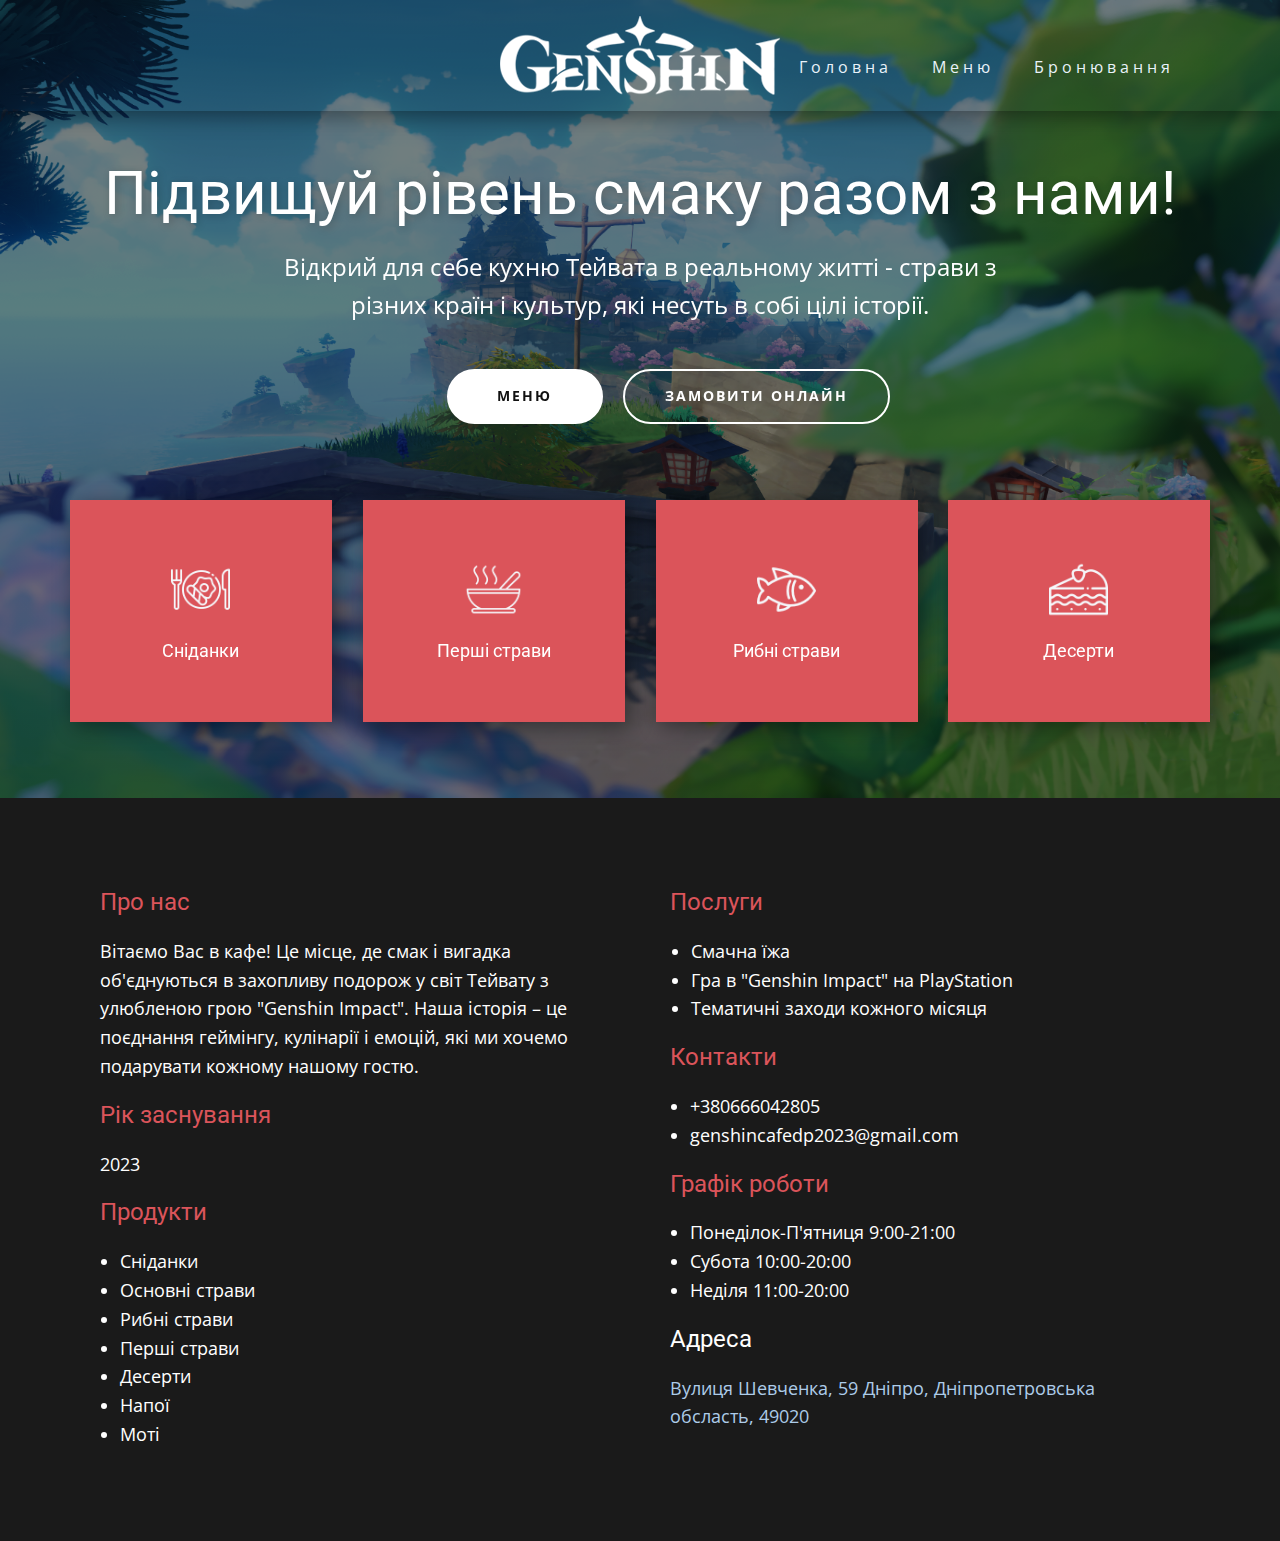
<file: index.html>
<!DOCTYPE html>
<html style="font-size: 16px;" lang="uk-UA"><head>
    <meta name="viewport" content="width=device-width, initial-scale=1.0">
    <meta charset="utf-8">
    <meta name="keywords" content="">
    <meta name="description" content="">
    <title>Головна</title>
    <link rel="stylesheet" href="cafe.css" media="screen">
<link rel="stylesheet" href="Головна.css" media="screen">
    <script class="u-script" type="text/javascript" src="jquery.js" defer=""></script>
    <script class="u-script" type="text/javascript" src="cafe.js" defer=""></script>
    <meta name="referrer" content="origin">
    <link rel="icon" href="images/favicon.png">
    <link id="u-theme-google-font" rel="stylesheet" href="https://fonts.googleapis.com/css?family=Roboto:100,100i,300,300i,400,400i,500,500i,700,700i,900,900i|Open+Sans:300,300i,400,400i,500,500i,600,600i,700,700i,800,800i">
    
    
<!-- connection loading -->
    
    
    
    <script type="application/ld+json">{
		"@context": "http://schema.org",
		"@type": "Organization",
		"name": "Site1",
		"logo": "images/gansha.png"
}</script>
    <meta name="theme-color" content="#478ac9">
    <meta property="og:title" content="Головна">
    <meta property="og:description" content="">
    <meta property="og:type" content="website">
  <script>
    function gdprConfirmed() {
        return true;
    }
    function dynamicLoadScript(src) {
        var script = document.createElement('script');
        script.src = src && typeof src === 'string' ? src : 'https://www.google.com/recaptcha/api.js?render=6LeFktMnAAAAAMtonBhUvXzAJXyOip-QPafJMK68';
        script.async = true;
        document.body.appendChild(script);
        script.onload = function() {
            let event = new CustomEvent("recaptchaLoaded");
            document.dispatchEvent(event);
        };
    }
    document.addEventListener('DOMContentLoaded', function () {
        var confirmButton = document.querySelector('.u-cookies-consent .u-button-confirm');
        if (confirmButton) {
            confirmButton.onclick = dynamicLoadScript;
        }
    });
    </script>
    <script>
        document.addEventListener("DOMContentLoaded", function(){
            if (!gdprConfirmed()) {
                return;
            }
            dynamicLoadScript();
        });
    </script>
    <script>
        document.addEventListener("recaptchaLoaded", function() {
            if (!gdprConfirmed()) {
                return;
            }
            (function (grecaptcha, sitekey, actions) {
                var recaptcha = {
                    execute: function (action, submitFormCb) {
                        try {
                            grecaptcha.execute(
                                sitekey,
                                {action: action}
                            ).then(function (token) {
                                var forms = document.getElementsByTagName('form');

                                for (var i = 0; i < forms.length; i++) {
                                    var fields = forms[i].getElementsByTagName('input');

                                    for (var j = 0; j < fields.length; j++) {
                                        var field = fields[j];

                                        if ('recaptchaResponse' === field.getAttribute('name')) {
                                            field.setAttribute('value', token);
                                            break;
                                        }
                                    }
                                }
                                submitFormCb();
                            });
                        } catch (e) {
                            var formError = document.querySelector('.u-form-send-error');

                            if (formError) {
                                formError.innerText = 'Неверный владелец сайта: ' + e.message.replace(/:[\s\S]*/, '');
                                formError.style.display = 'block';
                            }
                        }
                    },

                    executeContact: function (submitFormCb) {
                        recaptcha.execute(actions['contact'], submitFormCb);
                    }
                };

                window.recaptchaObject = recaptcha;
            })(
                grecaptcha,
                
                '6LeFktMnAAAAAMtonBhUvXzAJXyOip-QPafJMK68',
                {'contact': 'contact'}
            );
        });
    </script>
<meta data-intl-tel-input-cdn-path="intlTelInput/"></head>
  <body data-home-page="Головна.html" data-home-page-title="Головна" class="u-body u-overlap u-xl-mode" data-lang="uk" data-lang-ru="{&quot;head-title&quot;:&quot;&quot;,&quot;head-keywords&quot;:&quot;​Made fresh to order&quot;,&quot;head-description&quot;:&quot;&quot;}" data-lang-uk="{&quot;head-title&quot;:&quot;&quot;,&quot;head-keywords&quot;:&quot;​Made fresh to order&quot;,&quot;head-description&quot;:&quot;&quot;}"><header class="u-box-shadow u-clearfix u-header u-header" id="sec-cfeb" data-image-width="1920" data-image-height="1080"><div class="u-clearfix u-sheet u-sheet-1">
        <a href="Головна.html" class="u-image u-logo u-image-1" data-image-width="280" data-image-height="79" title="Головна">
          <img src="images/gansha.png" class="u-logo-image u-logo-image-1">
        </a>
        <nav class="u-menu u-menu-one-level u-offcanvas u-menu-1" data-responsive-from="MD">
          <div class="menu-collapse" style="font-size: 1rem; letter-spacing: 4px;">
            <a class="u-button-style u-custom-active-color u-custom-color u-custom-hover-color u-custom-left-right-menu-spacing u-custom-padding-bottom u-custom-text-active-color u-custom-text-color u-custom-text-hover-color u-custom-text-shadow u-custom-top-bottom-menu-spacing u-nav-link u-text-active-palette-1-base u-text-hover-palette-2-base" href="#" data-lang-ru="{&quot;content&quot;:&quot;<svg class=\&quot;u-svg-link\&quot; viewBox=\&quot;0 0 24 24\&quot;><use xmlns:xlink=\&quot;http://www.w3.org/1999/xlink\&quot; xlink:href=\&quot;#menu-hamburger\&quot;></use></svg><svg class=\&quot;u-svg-content\&quot; version=\&quot;1.1\&quot; id=\&quot;menu-hamburger\&quot; viewBox=\&quot;0 0 16 16\&quot; x=\&quot;0px\&quot; y=\&quot;0px\&quot; xmlns:xlink=\&quot;http://www.w3.org/1999/xlink\&quot; xmlns=\&quot;http://www.w3.org/2000/svg\&quot;>    <g>        <rect y=\&quot;1\&quot; width=\&quot;16\&quot; height=\&quot;2\&quot;></rect>        <rect y=\&quot;7\&quot; width=\&quot;16\&quot; height=\&quot;2\&quot;></rect>        <rect y=\&quot;13\&quot; width=\&quot;16\&quot; height=\&quot;2\&quot;></rect>    </g></svg>&quot;,&quot;href&quot;:&quot;#&quot;}" data-lang-uk="{&quot;content&quot;:&quot;<svg class=\&quot;u-svg-link\&quot; viewBox=\&quot;0 0 24 24\&quot;><use xmlns:xlink=\&quot;http://www.w3.org/1999/xlink\&quot; xlink:href=\&quot;#menu-hamburger\&quot;></use></svg><svg class=\&quot;u-svg-content\&quot; version=\&quot;1.1\&quot; id=\&quot;menu-hamburger\&quot; viewBox=\&quot;0 0 16 16\&quot; x=\&quot;0px\&quot; y=\&quot;0px\&quot; xmlns:xlink=\&quot;http://www.w3.org/1999/xlink\&quot; xmlns=\&quot;http://www.w3.org/2000/svg\&quot;>    <g>        <rect y=\&quot;1\&quot; width=\&quot;16\&quot; height=\&quot;2\&quot;></rect>        <rect y=\&quot;7\&quot; width=\&quot;16\&quot; height=\&quot;2\&quot;></rect>        <rect y=\&quot;13\&quot; width=\&quot;16\&quot; height=\&quot;2\&quot;></rect>    </g></svg>&quot;,&quot;href&quot;:&quot;#&quot;}">
              <svg class="u-svg-link" viewBox="0 0 24 24"><use xmlns:xlink="http://www.w3.org/1999/xlink" xlink:href="#menu-hamburger"></use></svg>
              <svg class="u-svg-content" version="1.1" id="menu-hamburger" viewBox="0 0 16 16" x="0px" y="0px" xmlns:xlink="http://www.w3.org/1999/xlink" xmlns="http://www.w3.org/2000/svg"><g><rect y="1" width="16" height="2"></rect><rect y="7" width="16" height="2"></rect><rect y="13" width="16" height="2"></rect>
</g></svg>
            </a>
          </div>
          <div class="u-custom-menu u-nav-container">
            <ul class="u-nav u-unstyled u-nav-1"><li class="u-nav-item"><a class="u-button-style u-nav-link u-text-active-palette-1-light-3 u-text-hover-palette-4-light-1 u-text-palette-1-light-3" href="Головна.html" style="padding: 10px 20px;" data-lang-ru="{&quot;content&quot;:&quot;Головна&quot;,&quot;href&quot;:&quot;Головна.html&quot;}" data-lang-uk="{&quot;content&quot;:&quot;Головна&quot;,&quot;href&quot;:&quot;Головна.html&quot;}">Головна</a>
</li><li class="u-nav-item"><a class="u-button-style u-nav-link u-text-active-palette-1-light-3 u-text-hover-palette-4-light-1 u-text-palette-1-light-3" href="Меню.html" style="padding: 10px 20px;" data-lang-ru="{&quot;content&quot;:&quot;Меню&quot;,&quot;href&quot;:&quot;Меню.html&quot;}" data-lang-uk="{&quot;content&quot;:&quot;Меню&quot;,&quot;href&quot;:&quot;Меню.html&quot;}">Меню</a>
</li><li class="u-nav-item"><a class="u-button-style u-nav-link u-text-active-palette-1-light-3 u-text-hover-palette-4-light-1 u-text-palette-1-light-3" href="./booking.html" style="padding: 10px 20px;">Бронювання</a>
</li></ul>
          </div>
          <div class="u-custom-menu u-nav-container-collapse">
            <div class="u-black u-container-style u-inner-container-layout u-opacity u-opacity-95 u-sidenav">
              <div class="u-inner-container-layout u-sidenav-overflow">
                <div class="u-menu-close"></div>
                <ul class="u-align-center u-nav u-popupmenu-items u-unstyled u-nav-2"><li class="u-nav-item"><a class="u-button-style u-nav-link" href="Головна.html" data-lang-ru="{&quot;content&quot;:&quot;Головна&quot;,&quot;href&quot;:&quot;Головна.html&quot;}" data-lang-uk="{&quot;content&quot;:&quot;Головна&quot;,&quot;href&quot;:&quot;Головна.html&quot;}">Головна</a>
</li><li class="u-nav-item"><a class="u-button-style u-nav-link" href="Меню.html" data-lang-ru="{&quot;content&quot;:&quot;Меню&quot;,&quot;href&quot;:&quot;Меню.html&quot;}" data-lang-uk="{&quot;content&quot;:&quot;Меню&quot;,&quot;href&quot;:&quot;Меню.html&quot;}">Меню</a>
</li><li class="u-nav-item"><a class="u-button-style u-nav-link" href="./booking.html">Бронювання</a>
</li></ul>
              </div>
            </div>
            <div class="u-black u-menu-overlay u-opacity u-opacity-70"></div>
          </div>
        </nav>
      </div></header>
    <section class="skrollable skrollable-between u-align-center u-clearfix u-image u-shading u-section-1" src="" id="carousel_4dd2" data-image-width="1920" data-image-height="1080">
      <div class="u-clearfix u-sheet u-sheet-1">
        <h1 class="u-align-center u-text u-text-default u-text-1" data-animation-name="customAnimationIn" data-animation-duration="1500" data-animation-delay="250" data-lang-ru="​Свіжий на замовлення" data-lang-uk="​Свіжий на замовлення">Підвищуй рівень смаку разом з нами!</h1>
        <p class="u-align-center u-large-text u-text u-text-variant u-text-2" data-animation-name="customAnimationIn" data-animation-duration="1500" data-animation-delay="250">Відкрий для себе кухню Тейвата в реальному житті - страви з різних країн і культур, які несуть в собі цілі історії.</p>
        <div class="u-clearfix u-expanded-width-xs u-layout-custom-sm u-layout-custom-xs u-layout-wrap u-layout-wrap-1">
          <div class="u-layout">
            <div class="u-layout-row">
              <div class="u-align-right u-container-align-right-lg u-container-align-right-xl u-container-style u-layout-cell u-left-cell u-size-30-lg u-size-30-md u-size-30-sm u-size-30-xl u-size-60-xs u-layout-cell-1" data-animation-name="customAnimationIn" data-animation-duration="1500" data-animation-delay="250">
                <div class="u-container-layout u-valign-top u-container-layout-1">
                  <a href="Меню.html" class="u-active-palette-2-base u-align-right u-border-2 u-border-active-palette-2-base u-border-hover-palette-2-base u-border-white u-btn u-btn-round u-button-style u-hover-palette-2-base u-radius-50 u-text-active-white u-text-body-color u-text-hover-white u-white u-btn-1" data-animation-name="" data-animation-duration="0" data-animation-delay="0" data-animation-direction="" data-lang-ru="{&quot;content&quot;:&quot;МЕНЮ&quot;,&quot;href&quot;:&quot;807626845&quot;}" data-lang-uk="{&quot;content&quot;:&quot;МЕНЮ&quot;,&quot;href&quot;:&quot;807626845&quot;}">МЕНЮ</a>
                </div>
              </div>
              <div class="u-align-left u-container-align-left-lg u-container-align-left-xl u-container-style u-layout-cell u-right-cell u-size-30-lg u-size-30-md u-size-30-sm u-size-30-xl u-size-60-xs u-layout-cell-2" data-animation-name="customAnimationIn" data-animation-duration="1500" data-animation-delay="250">
                <div class="u-container-layout u-valign-top-lg u-valign-top-xl u-container-layout-2">
                  <a href="#sec-8a53" class="u-active-palette-2-base u-align-left u-border-2 u-border-active-palette-2-base u-border-hover-palette-2-base u-border-white u-btn u-btn-round u-button-style u-dialog-link u-hover-palette-2-base u-none u-radius-50 u-text-active-white u-text-body-alt-color u-text-hover-white u-btn-2" data-animation-name="" data-animation-duration="0" data-animation-delay="0" data-animation-direction="" data-lang-ru="{&quot;content&quot;:&quot;​ЗАМОВИТИ ОНЛАЙН&quot;,&quot;href&quot;:&quot;#sec-8a53&quot;}" data-lang-uk="{&quot;content&quot;:&quot;​ЗАМОВИТИ ОНЛАЙН&quot;,&quot;href&quot;:&quot;#sec-8a53&quot;}"> ЗАМОВИТИ ОНЛАЙН</a>
                </div>
              </div>
            </div>
          </div>
        </div>
        <div class="u-expanded-width u-list u-list-1">
          <div class="u-repeater u-repeater-1">
            <div class="u-align-center u-container-style u-list-item u-palette-2-base u-repeater-item u-shape-rectangle u-list-item-1" data-animation-name="customAnimationIn" data-animation-duration="1250" data-animation-delay="500">
              <div class="u-container-layout u-similar-container u-container-layout-3"><span class="u-align-center u-file-icon u-icon u-text-palette-5-light-3 u-icon-1"><img src="images/3333770-1686b009.png" alt=""></span>
                <h6 class="u-align-center u-text u-text-3" data-lang-ru="Сніданки" data-lang-uk="Сніданки">Сніданки</h6>
              </div>
            </div>
            <div class="u-align-center u-container-style u-list-item u-palette-2-base u-repeater-item u-shape-rectangle u-list-item-2" data-animation-name="customAnimationIn" data-animation-duration="1250" data-animation-delay="500">
              <div class="u-container-layout u-similar-container u-container-layout-4"><span class="u-align-center u-file-icon u-icon u-text-palette-5-light-3 u-icon-2"><img src="images/5980587-f648a405.png" alt=""></span>
                <h6 class="u-align-center u-text u-text-4" data-lang-ru="Перші страви" data-lang-uk="Перші страви">Перші страви</h6>
              </div>
            </div>
            <div class="u-align-center u-container-style u-list-item u-palette-2-base u-repeater-item u-shape-rectangle u-list-item-3" data-animation-name="customAnimationIn" data-animation-duration="1250" data-animation-delay="500">
              <div class="u-container-layout u-similar-container u-container-layout-5"><span class="u-align-center u-file-icon u-icon u-text-palette-5-light-3 u-icon-3"><img src="images/811643-f67f7a75.png" alt=""></span>
                <h6 class="u-align-center u-text u-text-5" data-lang-ru="Рибні страви" data-lang-uk="Рибні страви">Рибні страви</h6>
              </div>
            </div>
            <div class="u-align-center u-container-align-center u-container-style u-list-item u-palette-2-base u-repeater-item u-shape-rectangle u-list-item-4" data-animation-name="customAnimationIn" data-animation-duration="1250" data-animation-delay="500">
              <div class="u-container-layout u-similar-container u-container-layout-6"><span class="u-align-center u-file-icon u-icon u-text-palette-5-light-3 u-icon-4"><img src="images/1691759-ff4634f0.png" alt=""></span>
                <h6 class="u-align-center u-text u-text-6" data-lang-ru="Десерти" data-lang-uk="Десерти">Десерти</h6>
              </div>
            </div>
          </div>
        </div>
      </div>
    </section>
    <section class="u-clearfix u-container-align-center u-custom-color-4 u-section-2" id="sec-1bff">
      <div class="u-clearfix u-sheet u-valign-middle u-sheet-1">
        <div class="u-clearfix u-expanded-width u-layout-wrap u-layout-wrap-1">
          <div class="u-layout">
            <div class="u-layout-row">
              <div class="u-container-style u-layout-cell u-size-30 u-layout-cell-1">
                <div class="u-container-layout u-container-layout-1">
                  <h4 class="u-text u-text-default u-text-palette-2-base u-text-1" data-lang-ru="Про нас" data-lang-uk="Про нас">Про нас</h4>
                  <p class="u-text u-text-default u-text-2" >Вітаємо Вас в кафе! Це місце, де смак і вигадка об'єднуються в захопливу подорож у світ Тейвату з улюбленою грою "Genshin Impact". Наша історія – це поєднання геймінгу, кулінарії і емоцій, які ми хочемо подарувати кожному нашому гостю.</p>
                  <h4 class="u-text u-text-default u-text-palette-2-base u-text-3" data-lang-ru="​Рік заснування" data-lang-uk="​Рік заснування"> Рік заснування</h4>
                  <p class="u-text u-text-default u-text-4" data-lang-ru="​2023" data-lang-uk="​2023"> 2023</p>
                  <h4 class="u-text u-text-default u-text-palette-2-base u-text-5" data-lang-ru="​Продукти" data-lang-uk="​Продукти"> Продукти</h4>
                  <ul class="u-text u-text-6" data-lang-ru="<li><div class=&quot;hidden u-list-icon u-block-6dda-14&quot; style=&quot;&quot;></div>​Сніданки</li><li>Основні страви</li><li><div class=&quot;hidden u-list-icon u-block-6dda-32&quot; style=&quot;&quot;></div>Рибні страви</li><li>Перші страви</li><li><div class=&quot;hidden u-list-icon u-block-6dda-33&quot; style=&quot;&quot;></div>Десерти</li><li><div class=&quot;hidden u-list-icon u-block-6dda-19&quot; style=&quot;&quot;></div>​​Напої</li><li>Моті</li>" data-lang-uk="<li><div class=&quot;hidden u-list-icon u-block-6dda-14&quot; style=&quot;&quot;></div>​Сніданки</li><li>Основні страви</li><li><div class=&quot;hidden u-list-icon u-block-6dda-32&quot; style=&quot;&quot;></div>Рибні страви</li><li>Перші страви</li><li><div class=&quot;hidden u-list-icon u-block-6dda-33&quot; style=&quot;&quot;></div>Десерти</li><li><div class=&quot;hidden u-list-icon u-block-6dda-19&quot; style=&quot;&quot;></div>​​Напої</li><li>Моті</li>">
                    <li>Сніданки</li>
                    <li>Основні страви</li>
                    <li>Рибні страви</li>
                    <li>Перші страви</li>
                    <li>Десерти</li>
                    <li>Напої</li>
                    <li>Моті</li>
                  </ul>
                </div>
              </div>
              <div class="u-container-style u-layout-cell u-size-30 u-layout-cell-2">
                <div class="u-container-layout u-container-layout-2">
                  <h4 class="u-text u-text-default u-text-palette-2-base u-text-7" data-lang-ru="​Послуги" data-lang-uk="​Послуги"> Послуги</h4>
                  <ul class="u-text u-text-default u-text-8" data-lang-ru="<li>​Вечеря</li><li><div class=&quot;hidden u-list-icon u-block-6dda-24&quot; style=&quot;&quot;></div>​Кейтерінг</li>" data-lang-uk="<li>​Вечеря</li><li><div class=&quot;hidden u-list-icon u-block-6dda-24&quot; style=&quot;&quot;></div>​Кейтерінг</li>">
                    <li>Смачна їжа</li>
                    <li>Гра в "Genshin Impact" на PlayStation</li>
                    <li>Тематичні заходи кожного місяця</li>
                  </ul>
                  <h4 class="u-text u-text-default u-text-palette-2-base u-text-9">Контакти</h4>
                  <ul class="u-text u-text-10" data-lang-ru="<li><div class=&quot;hidden u-list-icon u-block-6dda-27&quot; style=&quot;&quot;></div>Східна кухня<br></li><li><div class=&quot;hidden u-list-icon u-block-6dda-28&quot; style=&quot;&quot;></div>​Європейська кухня</li><li><div class=&quot;hidden u-list-icon u-block-6dda-29&quot; style=&quot;&quot;></div>​Близькосхідна кухня</li>" data-lang-uk="<li><div class=&quot;hidden u-list-icon u-block-6dda-27&quot; style=&quot;&quot;></div>Східна кухня<br></li><li><div class=&quot;hidden u-list-icon u-block-6dda-28&quot; style=&quot;&quot;></div>​Європейська кухня</li><li><div class=&quot;hidden u-list-icon u-block-6dda-29&quot; style=&quot;&quot;></div>​Близькосхідна кухня</li>">
                    <li>+380666042805</li>
                    <li>genshincafedp2023@gmail.com</li>
                  </ul>
                  <h4 class="u-text u-text-palette-2-base u-text-11">Графік роботи</h4>
                  <ul>
                    <li>Понеділок-П'ятниця   9:00-21:00</li>
                    <li>Субота               10:00-20:00</li>
                    <li>Неділя               11:00-20:00</li>
                  </ul>
                  <h4>Адреса</h4>
                  <p><a href="https://www.google.com/maps/place/%D1%83%D0%BB.+%D0%A8%D0%B5%D0%B2%D1%87%D0%B5%D0%BD%D0%BA%D0%BE,+59,+%D0%94%D0%BD%D0%B5%D0%BF%D1%80,+%D0%94%D0%BD%D0%B5%D0%BF%D1%80%D0%BE%D0%BF%D0%B5%D1%82%D1%80%D0%BE%D0%B2%D1%81%D0%BA%D0%B0%D1%8F+%D0%BE%D0%B1%D0%BB%D0%B0%D1%81%D1%82%D1%8C,+49000/@48.4615404,35.0440027,17z/data=!3m1!4b1!4m6!3m5!1s0x40dbe2dddbe1d32f:0x87e01c0d4047e144!8m2!3d48.4615404!4d35.0465776!16s%2Fg%2F1tft_1wy?entry=ttu">Вулиця Шевченка, 59 Дніпро, Дніпропетровська обсласть, 49020</a></p>
                </div>
              </div>
            </div>
          </div>
        </div>
      </div>
    </section>
    </section><span style="height: 64px; width: 64px; margin-left: 0px; margin-right: auto; margin-top: 0px; right: 20px; bottom: 20px; padding: 20px; background-image: none;" class="u-back-to-top u-icon u-icon-circle u-opacity u-opacity-85 u-white" data-href="#">
        <svg class="u-svg-link" preserveAspectRatio="xMidYMin slice" viewBox="0 0 551.13 551.13"><use xmlns:xlink="http://www.w3.org/1999/xlink" xlink:href="#svg-1d98"></use></svg>
        <svg class="u-svg-content" enable-background="new 0 0 551.13 551.13" viewBox="0 0 551.13 551.13" xmlns="http://www.w3.org/2000/svg" id="svg-1d98"><path d="m275.565 189.451 223.897 223.897h51.668l-275.565-275.565-275.565 275.565h51.668z"></path></svg>
    </span>
  <section class="u-align-center u-black u-clearfix u-container-style u-dialog-block u-opacity u-opacity-40 u-valign-middle u-dialog-section-7" id="sec-8a53">
      <div class="u-align-center u-container-style u-custom-color-3 u-dialog u-radius-50 u-shape-round u-dialog-1">
        <div class="u-container-layout u-container-layout-1">
          <h2 class="u-custom-font u-font-open-sans u-text u-text-black u-text-default u-text-1" data-lang-uk="​Зворотний дзвінок"> Зворотний дзвінок</h2>
          <div class="u-form u-form-1">
            <form action="https://forms.cafesrv.com/v2/form/process" class="u-clearfix u-form-spacing-23 u-form-vertical u-inner-form" style="padding: 0px;" source="email" name="form">
              <div class="u-form-group u-form-name u-form-group-1">
                <label class="u-form-control-hidden u-label" data-lang-uk="Name">Name</label>
                <input type="text" placeholder="Вкажіть ваше ім'я" id="name-3e72" name="name" class="u-border-2 u-border-grey-50 u-input u-input-rectangle u-radius-50" required="" data-lang-uk="Вкажіть ваше ім'я">
              </div>
              <div class="u-form-group u-form-phone u-form-group-2">
                <label class="u-form-control-hidden u-label" data-lang-uk=""></label>
                <input type="tel" placeholder="Номер телефону" id="email-3e72" name="phone" class="u-border-2 u-border-grey-50 u-input u-input-rectangle u-radius-50" required="required" data-lang-uk="Номер телефону">
              </div>
              <div class="u-align-left u-form-group u-form-submit u-form-group-3">
                <a href="#" class="u-black u-border-2 u-border-grey-75 u-btn u-btn-round u-btn-submit u-button-style u-radius-50 u-btn-1" data-lang-uk="{&quot;content&quot;:&quot;Замовити&quot;,&quot;href&quot;:&quot;#&quot;}">Замовити</a>
                <input type="submit" value="submit" class="u-form-control-hidden">
              </div>
              <div class="u-form-send-message u-form-send-success" data-lang-uk="Дякую! Найближчим часом ми вам передзвонимо">Дякую! Найближчим часом ми вам передзвонимо</div>
              <div class="u-form-send-error u-form-send-message" data-lang-uk="Помилка. Перевірте ваш запит">Помилка. Перевірте ваш запит</div>
              <input type="hidden" value="" name="recaptchaResponse">
              <input type="hidden" name="formServices" value="dab38d85-dc5f-4564-6a5b-7b34b6e6d599">
              <input type="hidden" name="siteKey" value="6LeFktMnAAAAAMtonBhUvXzAJXyOip-QPafJMK68">
            </form>
          </div>
        </div><button class="u-dialog-close-button u-icon u-text-grey-50 u-icon-1">
        <svg class="u-svg-link" preserveAspectRatio="xMidYMin slice" viewBox="0 0 413.348 413.348" style=""><use xmlns:xlink="http://www.w3.org/1999/xlink" xlink:href="#svg-1ce9"></use></svg>
        <svg xmlns="http://www.w3.org/2000/svg" xmlns:xlink="http://www.w3.org/1999/xlink" version="1.1" xml:space="preserve" class="u-svg-content" viewBox="0 0 413.348 413.348" id="svg-1ce9"><path d="m413.348 24.354-24.354-24.354-182.32 182.32-182.32-182.32-24.354 24.354 182.32 182.32-182.32 182.32 24.354 24.354 182.32-182.32 182.32 182.32 24.354-24.354-182.32-182.32z"></path></svg>
      </button>
      </div>
    </section><style> .u-dialog-section-7 {
  background-image: none;
}

.u-dialog-section-7 .u-dialog-1 {
  width: 683px;
  min-height: 485px;
  box-shadow: 2px -2px 8px 0px rgba(128,128,128,1);
  background-image: none;
  margin: 60px auto;
}

.u-dialog-section-7 .u-container-layout-1 {
  padding: 40px;
}

.u-dialog-section-7 .u-text-1 {
  font-size: 2.25rem;
  margin: 29px auto 0 0;
}

.u-dialog-section-7 .u-form-1 {
  height: 214px;
  width: 603px;
  margin: 31px 0 0;
}

.u-dialog-section-7 .u-form-group-1 {
  width: 100%;
}

.u-dialog-section-7 .u-form-group-2 {
  width: 100%;
}

.u-dialog-section-7 .u-form-group-3 {
  width: 100%;
}

.u-dialog-section-7 .u-btn-1 {
  padding-left: 50px;
  padding-right: 50px;
  border-style: none;
  font-weight: 500;
}

.u-dialog-section-7 .u-icon-1 {
  width: 15px;
  height: 15px;
  left: auto;
  top: 29px;
  position: absolute;
  right: 31px;
}

@media (max-width: 1199px) {
  .u-dialog-section-7 .u-dialog-1 {
    height: auto;
    background-position: 50% 50%;
  }

  .u-dialog-section-7 .u-text-1 {
    margin-top: 4px;
  }
}

@media (max-width: 991px) {
  .u-dialog-section-7 .u-container-layout-1 {
    padding: 30px;
  }
}

@media (max-width: 767px) {
  .u-dialog-section-7 .u-dialog-1 {
    width: 540px;
  }

  .u-dialog-section-7 .u-form-1 {
    width: 520px;
  }
}

@media (max-width: 575px) {
  .u-dialog-section-7 .u-dialog-1 {
    width: 340px;
  }

  .u-dialog-section-7 .u-container-layout-1 {
    padding-left: 20px;
    padding-right: 20px;
  }

  .u-dialog-section-7 .u-form-1 {
    width: 320px;
  }
}</style>
</body></html>
</file>
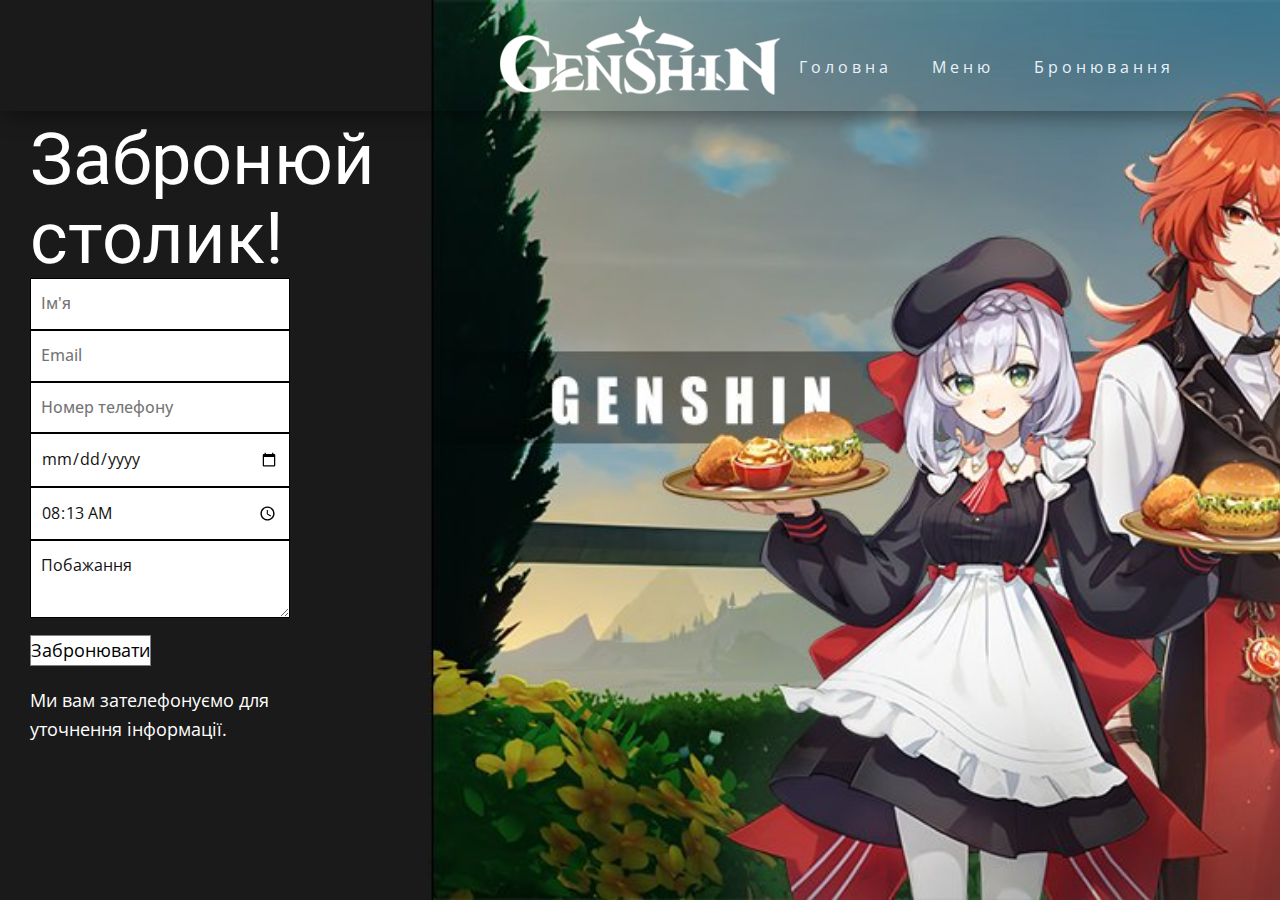
<file: booking.html>
<!DOCTYPE html>
<html lang="en">
<head>
    <meta charset="UTF-8">
    <meta name="viewport" content="width=device-width, initial-scale=1.0">
    <title>Document</title>
    <link rel="stylesheet" href="./cafe.css">
    <link rel="stylesheet" href="cafe.css" media="screen">
    <link rel="stylesheet" href="Меню.css" media="screen">
    <script class="u-script" type="text/javascript" src="jquery.js" defer=""></script>
    <script class="u-script" type="text/javascript" src="cafe.js" defer=""></script>
    <meta name="referrer" content="origin">
    <link rel="icon" href="images/favicon.png">
    <link id="u-theme-google-font" rel="stylesheet" href="https://fonts.googleapis.com/css?family=Roboto:100,100i,300,300i,400,400i,500,500i,700,700i,900,900i|Open+Sans:300,300i,400,400i,500,500i,600,600i,700,700i,800,800i">
    <link id="u-page-google-font" rel="stylesheet" href="https://fonts.googleapis.com/css?family=Palanquin+Dark:400,500,600,700">
</head>
<body>
    <script type="application/ld+json">{
		"@context": "http://schema.org",
		"@type": "Organization",
		"name": "Site1",
		"logo": "images/gansha.png"
}</script>
    <meta name="theme-color" content="#478ac9">
    <meta property="og:title" content="Меню">
    <meta property="og:description" content="">
    <meta property="og:type" content="website">
  <meta data-intl-tel-input-cdn-path="intlTelInput/"></head>
  <body class="u-body u-overlap u-overlap-contrast u-xl-mode" data-lang="uk" data-lang-ru="{&quot;head-title&quot;:&quot;&quot;,&quot;head-keywords&quot;:&quot;Italy Pizza Menu, ​Appetizers, Heroes, Testimonials&quot;,&quot;head-description&quot;:&quot;&quot;}" data-lang-uk="{&quot;head-title&quot;:&quot;&quot;,&quot;head-keywords&quot;:&quot;Italy Pizza Menu, ​Appetizers, Heroes, Testimonials&quot;,&quot;head-description&quot;:&quot;&quot;}"><header class="u-box-shadow u-clearfix u-header u-header" id="sec-cfeb" data-image-width="1920" data-image-height="1080"><div class="u-clearfix u-sheet u-sheet-1">
        <a href="Головна.html" class="u-image u-logo u-image-1" data-image-width="280" data-image-height="79" title="Головна">
          <img src="images/gansha.png" class="u-logo-image u-logo-image-1">
        </a>
        <nav class="u-menu u-menu-one-level u-offcanvas u-menu-1" data-responsive-from="MD">
          <div class="menu-collapse" style="font-size: 1rem; letter-spacing: 4px;">
            <a class="u-button-style u-custom-active-color u-custom-color u-custom-hover-color u-custom-left-right-menu-spacing u-custom-padding-bottom u-custom-text-active-color u-custom-text-color u-custom-text-hover-color u-custom-text-shadow u-custom-top-bottom-menu-spacing u-nav-link u-text-active-palette-1-base u-text-hover-palette-2-base" href="#" data-lang-ru="{&quot;content&quot;:&quot;<svg class=\&quot;u-svg-link\&quot; viewBox=\&quot;0 0 24 24\&quot;><use xmlns:xlink=\&quot;http://www.w3.org/1999/xlink\&quot; xlink:href=\&quot;#menu-hamburger\&quot;></use></svg><svg class=\&quot;u-svg-content\&quot; version=\&quot;1.1\&quot; id=\&quot;menu-hamburger\&quot; viewBox=\&quot;0 0 16 16\&quot; x=\&quot;0px\&quot; y=\&quot;0px\&quot; xmlns:xlink=\&quot;http://www.w3.org/1999/xlink\&quot; xmlns=\&quot;http://www.w3.org/2000/svg\&quot;>    <g>        <rect y=\&quot;1\&quot; width=\&quot;16\&quot; height=\&quot;2\&quot;></rect>        <rect y=\&quot;7\&quot; width=\&quot;16\&quot; height=\&quot;2\&quot;></rect>        <rect y=\&quot;13\&quot; width=\&quot;16\&quot; height=\&quot;2\&quot;></rect>    </g></svg>&quot;,&quot;href&quot;:&quot;#&quot;}" data-lang-uk="{&quot;content&quot;:&quot;<svg class=\&quot;u-svg-link\&quot; viewBox=\&quot;0 0 24 24\&quot;><use xmlns:xlink=\&quot;http://www.w3.org/1999/xlink\&quot; xlink:href=\&quot;#menu-hamburger\&quot;></use></svg><svg class=\&quot;u-svg-content\&quot; version=\&quot;1.1\&quot; id=\&quot;menu-hamburger\&quot; viewBox=\&quot;0 0 16 16\&quot; x=\&quot;0px\&quot; y=\&quot;0px\&quot; xmlns:xlink=\&quot;http://www.w3.org/1999/xlink\&quot; xmlns=\&quot;http://www.w3.org/2000/svg\&quot;>    <g>        <rect y=\&quot;1\&quot; width=\&quot;16\&quot; height=\&quot;2\&quot;></rect>        <rect y=\&quot;7\&quot; width=\&quot;16\&quot; height=\&quot;2\&quot;></rect>        <rect y=\&quot;13\&quot; width=\&quot;16\&quot; height=\&quot;2\&quot;></rect>    </g></svg>&quot;,&quot;href&quot;:&quot;#&quot;}">
              <svg class="u-svg-link" viewBox="0 0 24 24"><use xmlns:xlink="http://www.w3.org/1999/xlink" xlink:href="#menu-hamburger"></use></svg>
              <svg class="u-svg-content" version="1.1" id="menu-hamburger" viewBox="0 0 16 16" x="0px" y="0px" xmlns:xlink="http://www.w3.org/1999/xlink" xmlns="http://www.w3.org/2000/svg"><g><rect y="1" width="16" height="2"></rect><rect y="7" width="16" height="2"></rect><rect y="13" width="16" height="2"></rect>
</g></svg>
            </a>
          </div>
          <div class="u-custom-menu u-nav-container">
            <ul class="u-nav u-unstyled u-nav-1"><li class="u-nav-item"><a class="u-button-style u-nav-link u-text-active-palette-1-light-3 u-text-hover-palette-4-light-1 u-text-palette-1-light-3" href="./index.html" style="padding: 10px 20px;" data-lang-ru="{&quot;content&quot;:&quot;Головна&quot;,&quot;href&quot;:&quot;Головна.html&quot;}" data-lang-uk="{&quot;content&quot;:&quot;Головна&quot;,&quot;href&quot;:&quot;Головна.html&quot;}">Головна</a>
</li><li class="u-nav-item"><a class="u-button-style u-nav-link u-text-active-palette-1-light-3 u-text-hover-palette-4-light-1 u-text-palette-1-light-3" href="Меню.html" style="padding: 10px 20px;" data-lang-ru="{&quot;content&quot;:&quot;Меню&quot;,&quot;href&quot;:&quot;Меню.html&quot;}" data-lang-uk="{&quot;content&quot;:&quot;Меню&quot;,&quot;href&quot;:&quot;Меню.html&quot;}">Меню</a>
</li><li class="u-nav-item"><a class="u-button-style u-nav-link u-text-active-palette-1-light-3 u-text-hover-palette-4-light-1 u-text-palette-1-light-3" href="./booking.html">Бронювання</a>
</li></ul>
          </div>
          <div class="u-custom-menu u-nav-container-collapse">
            <div class="u-black u-container-style u-inner-container-layout u-opacity u-opacity-95 u-sidenav">
              <div class="u-inner-container-layout u-sidenav-overflow">
                <div class="u-menu-close"></div>
                <ul class="u-align-center u-nav u-popupmenu-items u-unstyled u-nav-2"><li class="u-nav-item"><a class="u-button-style u-nav-link" href="./index.html" data-lang-ru="{&quot;content&quot;:&quot;Головна&quot;,&quot;href&quot;:&quot;Головна.html&quot;}" data-lang-uk="{&quot;content&quot;:&quot;Головна&quot;,&quot;href&quot;:&quot;Головна.html&quot;}">Головна</a>
</li><li class="u-nav-item"><a class="u-button-style u-nav-link" href="Меню.html" data-lang-ru="{&quot;content&quot;:&quot;Меню&quot;,&quot;href&quot;:&quot;Меню.html&quot;}" data-lang-uk="{&quot;content&quot;:&quot;Меню&quot;,&quot;href&quot;:&quot;Меню.html&quot;}">Меню</a>
</li><li class="u-nav-item"><a class="u-button-style u-nav-link" href="./booking.html">Бронювання</a>
</li></ul>
              </div>
            </div>
            <div class="u-black u-menu-overlay u-opacity u-opacity-70"></div>
          </div>
        </nav>
      </div></header>
    <section class="flex-row">
        <div class="booking-form">
            <form action="#">
              <h1>Забронюй столик!</h1>
                <input type="text" name="name" placeholder="Ім'я">
                <input type="text" name="email" placeholder="Email">
                <input type="text" name="phone" placeholder="Номер телефону">
                <input type="date" name="date" placeholder="Дата">
                <input type="time" name="time" placeholder="Час">
                <textarea name="msg" id="msg">Побажання</textarea>
                <a href="#" type="submit" class="btn1">Забронювати</a>
                <p>Ми вам зателефонуємо для уточнення інформації.</p>
            </form>
        </div>
    </section>
</body>
</html>
</file>
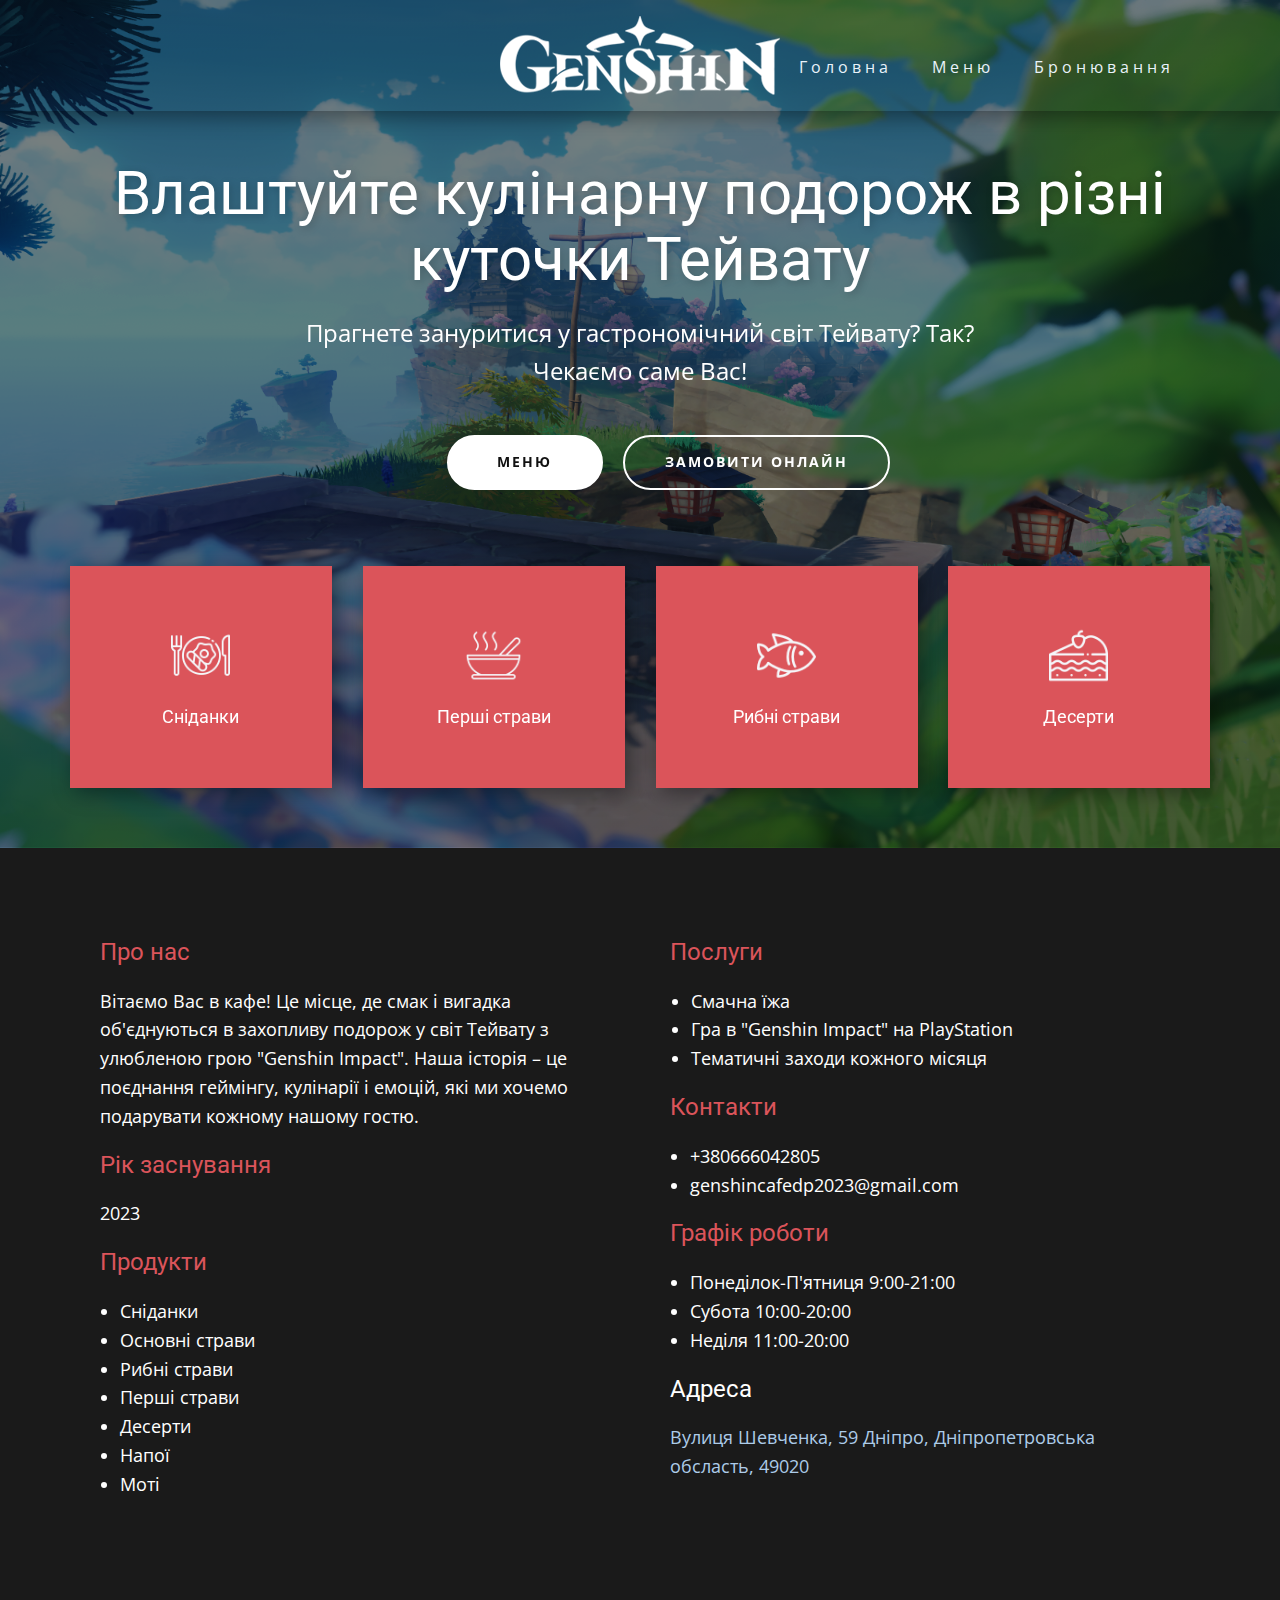
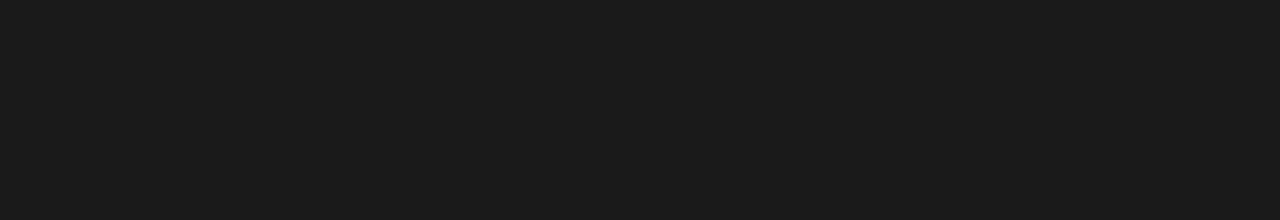
<file: Головна.html>
<!DOCTYPE html>
<html style="font-size: 16px;" lang="uk-UA"><head>
    <meta name="viewport" content="width=device-width, initial-scale=1.0">
    <meta charset="utf-8">
    <meta name="keywords" content="">
    <meta name="description" content="">
    <title>Головна</title>
    <link rel="stylesheet" href="cafe.css" media="screen">
    <link rel="stylesheet" href="Головна.css" media="screen">
    <script class="u-script" type="text/javascript" src="jquery.js" defer=""></script>
    <script class="u-script" type="text/javascript" src="cafe.js" defer=""></script>
    <meta name="referrer" content="origin">
    <link rel="icon" href="images/favicon.png">
    <link id="u-theme-google-font" rel="stylesheet" href="https://fonts.googleapis.com/css?family=Roboto:100,100i,300,300i,400,400i,500,500i,700,700i,900,900i|Open+Sans:300,300i,400,400i,500,500i,600,600i,700,700i,800,800i">
    
    
    
    
    
    
    <script type="application/ld+json">{
		"@context": "http://schema.org",
		"@type": "Organization",
		"name": "Site1",
		"logo": "images/gansha.png"
}</script>
    <meta name="theme-color" content="#478ac9">
    <meta property="og:title" content="Головна">
    <meta property="og:description" content="">
    <meta property="og:type" content="website">
  <script>
    function gdprConfirmed() {
        return true;
    }
    function dynamicLoadScript(src) {
        var script = document.createElement('script');
        script.src = src && typeof src === 'string' ? src : 'https://www.google.com/recaptcha/api.js?render=6LeFktMnAAAAAMtonBhUvXzAJXyOip-QPafJMK68';
        script.async = true;
        document.body.appendChild(script);
        script.onload = function() {
            let event = new CustomEvent("recaptchaLoaded");
            document.dispatchEvent(event);
        };
    }
    document.addEventListener('DOMContentLoaded', function () {
        var confirmButton = document.querySelector('.u-cookies-consent .u-button-confirm');
        if (confirmButton) {
            confirmButton.onclick = dynamicLoadScript;
        }
    });
    </script>
    <script>
        document.addEventListener("DOMContentLoaded", function(){
            if (!gdprConfirmed()) {
                return;
            }
            dynamicLoadScript();
        });
    </script>
    <script>
        document.addEventListener("recaptchaLoaded", function() {
            if (!gdprConfirmed()) {
                return;
            }
            (function (grecaptcha, sitekey, actions) {
                var recaptcha = {
                    execute: function (action, submitFormCb) {
                        try {
                            grecaptcha.execute(
                                sitekey,
                                {action: action}
                            ).then(function (token) {
                                var forms = document.getElementsByTagName('form');

                                for (var i = 0; i < forms.length; i++) {
                                    var fields = forms[i].getElementsByTagName('input');

                                    for (var j = 0; j < fields.length; j++) {
                                        var field = fields[j];

                                        if ('recaptchaResponse' === field.getAttribute('name')) {
                                            field.setAttribute('value', token);
                                            break;
                                        }
                                    }
                                }
                                submitFormCb();
                            });
                        } catch (e) {
                            var formError = document.querySelector('.u-form-send-error');

                            if (formError) {
                                formError.innerText = 'Неверный владелец сайта: ' + e.message.replace(/:[\s\S]*/, '');
                                formError.style.display = 'block';
                            }
                        }
                    },

                    executeContact: function (submitFormCb) {
                        recaptcha.execute(actions['contact'], submitFormCb);
                    }
                };

                window.recaptchaObject = recaptcha;
            })(
                grecaptcha,
                
                '6LeFktMnAAAAAMtonBhUvXzAJXyOip-QPafJMK68',
                {'contact': 'contact'}
            );
        });
    </script>
<meta data-intl-tel-input-cdn-path="intlTelInput/"></head>
  <body class="u-body u-overlap u-xl-mode" data-lang="uk" data-lang-ru="{&quot;head-title&quot;:&quot;&quot;,&quot;head-keywords&quot;:&quot;​Made fresh to order&quot;,&quot;head-description&quot;:&quot;&quot;}" data-lang-uk="{&quot;head-title&quot;:&quot;&quot;,&quot;head-keywords&quot;:&quot;​Made fresh to order&quot;,&quot;head-description&quot;:&quot;&quot;}"><header class="u-box-shadow u-clearfix u-header u-header" id="sec-cfeb" data-image-width="1920" data-image-height="1080"><div class="u-clearfix u-sheet u-sheet-1">
        <a href="./index.html" class="u-image u-logo u-image-1" data-image-width="280" data-image-height="79" title="Головна">
          <img src="images/gansha.png" class="u-logo-image u-logo-image-1">
        </a>
        <nav class="u-menu u-menu-one-level u-offcanvas u-menu-1" data-responsive-from="MD">
          <div class="menu-collapse" style="font-size: 1rem; letter-spacing: 4px;">
            <a class="u-button-style u-custom-active-color u-custom-color u-custom-hover-color u-custom-left-right-menu-spacing u-custom-padding-bottom u-custom-text-active-color u-custom-text-color u-custom-text-hover-color u-custom-text-shadow u-custom-top-bottom-menu-spacing u-nav-link u-text-active-palette-1-base u-text-hover-palette-2-base" href="#" data-lang-ru="{&quot;content&quot;:&quot;<svg class=\&quot;u-svg-link\&quot; viewBox=\&quot;0 0 24 24\&quot;><use xmlns:xlink=\&quot;http://www.w3.org/1999/xlink\&quot; xlink:href=\&quot;#menu-hamburger\&quot;></use></svg><svg class=\&quot;u-svg-content\&quot; version=\&quot;1.1\&quot; id=\&quot;menu-hamburger\&quot; viewBox=\&quot;0 0 16 16\&quot; x=\&quot;0px\&quot; y=\&quot;0px\&quot; xmlns:xlink=\&quot;http://www.w3.org/1999/xlink\&quot; xmlns=\&quot;http://www.w3.org/2000/svg\&quot;>    <g>        <rect y=\&quot;1\&quot; width=\&quot;16\&quot; height=\&quot;2\&quot;></rect>        <rect y=\&quot;7\&quot; width=\&quot;16\&quot; height=\&quot;2\&quot;></rect>        <rect y=\&quot;13\&quot; width=\&quot;16\&quot; height=\&quot;2\&quot;></rect>    </g></svg>&quot;,&quot;href&quot;:&quot;#&quot;}" data-lang-uk="{&quot;content&quot;:&quot;<svg class=\&quot;u-svg-link\&quot; viewBox=\&quot;0 0 24 24\&quot;><use xmlns:xlink=\&quot;http://www.w3.org/1999/xlink\&quot; xlink:href=\&quot;#menu-hamburger\&quot;></use></svg><svg class=\&quot;u-svg-content\&quot; version=\&quot;1.1\&quot; id=\&quot;menu-hamburger\&quot; viewBox=\&quot;0 0 16 16\&quot; x=\&quot;0px\&quot; y=\&quot;0px\&quot; xmlns:xlink=\&quot;http://www.w3.org/1999/xlink\&quot; xmlns=\&quot;http://www.w3.org/2000/svg\&quot;>    <g>        <rect y=\&quot;1\&quot; width=\&quot;16\&quot; height=\&quot;2\&quot;></rect>        <rect y=\&quot;7\&quot; width=\&quot;16\&quot; height=\&quot;2\&quot;></rect>        <rect y=\&quot;13\&quot; width=\&quot;16\&quot; height=\&quot;2\&quot;></rect>    </g></svg>&quot;,&quot;href&quot;:&quot;#&quot;}">
              <svg class="u-svg-link" viewBox="0 0 24 24"><use xmlns:xlink="http://www.w3.org/1999/xlink" xlink:href="#menu-hamburger"></use></svg>
              <svg class="u-svg-content" version="1.1" id="menu-hamburger" viewBox="0 0 16 16" x="0px" y="0px" xmlns:xlink="http://www.w3.org/1999/xlink" xmlns="http://www.w3.org/2000/svg"><g><rect y="1" width="16" height="2"></rect><rect y="7" width="16" height="2"></rect><rect y="13" width="16" height="2"></rect>
</g></svg>
            </a>
          </div>
          <div class="u-custom-menu u-nav-container">
            <ul class="u-nav u-unstyled u-nav-1"><li class="u-nav-item"><a class="u-button-style u-nav-link u-text-active-palette-1-light-3 u-text-hover-palette-4-light-1 u-text-palette-1-light-3" href="./index.html" style="padding: 10px 20px;" data-lang-ru="{&quot;content&quot;:&quot;Головна&quot;,&quot;href&quot;:&quot;Головна.html&quot;}" data-lang-uk="{&quot;content&quot;:&quot;Головна&quot;,&quot;href&quot;:&quot;Головна.html&quot;}">Головна</a>
</li><li class="u-nav-item"><a class="u-button-style u-nav-link u-text-active-palette-1-light-3 u-text-hover-palette-4-light-1 u-text-palette-1-light-3" href="Меню.html" style="padding: 10px 20px;" data-lang-ru="{&quot;content&quot;:&quot;Меню&quot;,&quot;href&quot;:&quot;Меню.html&quot;}" data-lang-uk="{&quot;content&quot;:&quot;Меню&quot;,&quot;href&quot;:&quot;Меню.html&quot;}">Меню</a>
</li><li class="u-nav-item"><a class="u-button-style u-nav-link u-text-active-palette-1-light-3 u-text-hover-palette-4-light-1 u-text-palette-1-light-3" href="./booking.html">Бронювання</a>
</li></ul>
          </div>
          <div class="u-custom-menu u-nav-container-collapse">
            <div class="u-black u-container-style u-inner-container-layout u-opacity u-opacity-95 u-sidenav">
              <div class="u-inner-container-layout u-sidenav-overflow">
                <div class="u-menu-close"></div>
                <ul class="u-align-center u-nav u-popupmenu-items u-unstyled u-nav-2"><li class="u-nav-item"><a class="u-button-style u-nav-link" href="./booking.html" data-lang-ru="{&quot;content&quot;:&quot;Головна&quot;,&quot;href&quot;:&quot;Головна.html&quot;}" data-lang-uk="{&quot;content&quot;:&quot;Головна&quot;,&quot;href&quot;:&quot;Головна.html&quot;}">Головна</a>
</li><li class="u-nav-item"><a class="u-button-style u-nav-link" href="Меню.html" data-lang-ru="{&quot;content&quot;:&quot;Меню&quot;,&quot;href&quot;:&quot;Меню.html&quot;}" data-lang-uk="{&quot;content&quot;:&quot;Меню&quot;,&quot;href&quot;:&quot;Меню.html&quot;}">Меню</a>
</li><li class="u-nav-item"><a class="u-button-style u-nav-link" href="./booking.html">Бронювання</a>
</li></ul>
              </div>
            </div>
            <div class="u-black u-menu-overlay u-opacity u-opacity-70"></div>
          </div>
        </nav>
      </div></header>
    <section class="skrollable skrollable-between u-align-center u-clearfix u-image u-shading u-section-1" src="" id="carousel_4dd2" data-image-width="1920" data-image-height="1080">
      <div class="u-clearfix u-sheet u-sheet-1">
        <h1 class="u-align-center u-text u-text-default u-text-1" data-animation-name="customAnimationIn" data-animation-duration="1500" data-animation-delay="250">Влаштуйте кулінарну подорож в різні куточки Тейвату</h1>
        <p class="u-align-center u-large-text u-text u-text-variant u-text-2" data-animation-name="customAnimationIn" data-animation-duration="1500" data-animation-delay="250" data-lang-ru="Прагнете зануритися у гастрономічний світ Тейвату? Так? Чекаємо саме Вас!" data-lang-uk="​Спробуйте кухню Тейвата у житті. Їжа з різних країн і культур, що має в собі цілу історію.">Прагнете зануритися у гастрономічний світ Тейвату? Так? Чекаємо саме Вас!</p>
        <div class="u-clearfix u-expanded-width-xs u-layout-custom-sm u-layout-custom-xs u-layout-wrap u-layout-wrap-1">
          <div class="u-layout">
            <div class="u-layout-row">
              <div class="u-align-right u-container-align-right-lg u-container-align-right-xl u-container-style u-layout-cell u-left-cell u-size-30-lg u-size-30-md u-size-30-sm u-size-30-xl u-size-60-xs u-layout-cell-1" data-animation-name="customAnimationIn" data-animation-duration="1500" data-animation-delay="250">
                <div class="u-container-layout u-valign-top u-container-layout-1">
                  <a href="Меню.html" class="u-active-palette-2-base u-align-right u-border-2 u-border-active-palette-2-base u-border-hover-palette-2-base u-border-white u-btn u-btn-round u-button-style u-hover-palette-2-base u-radius-50 u-text-active-white u-text-body-color u-text-hover-white u-white u-btn-1" data-animation-name="" data-animation-duration="0" data-animation-delay="0" data-animation-direction="" data-lang-ru="{&quot;content&quot;:&quot;МЕНЮ&quot;,&quot;href&quot;:&quot;807626845&quot;}" data-lang-uk="{&quot;content&quot;:&quot;МЕНЮ&quot;,&quot;href&quot;:&quot;807626845&quot;}">МЕНЮ</a>
                </div>
              </div>
              <div class="u-align-left u-container-align-left-lg u-container-align-left-xl u-container-style u-layout-cell u-right-cell u-size-30-lg u-size-30-md u-size-30-sm u-size-30-xl u-size-60-xs u-layout-cell-2" data-animation-name="customAnimationIn" data-animation-duration="1500" data-animation-delay="250">
                <div class="u-container-layout u-valign-top-lg u-valign-top-xl u-container-layout-2">
                  <a href="#sec-8a53" class="u-active-palette-2-base u-align-left u-border-2 u-border-active-palette-2-base u-border-hover-palette-2-base u-border-white u-btn u-btn-round u-button-style u-dialog-link u-hover-palette-2-base u-none u-radius-50 u-text-active-white u-text-body-alt-color u-text-hover-white u-btn-2" data-animation-name="" data-animation-duration="0" data-animation-delay="0" data-animation-direction="" data-lang-ru="{&quot;content&quot;:&quot;​ЗАМОВИТИ ОНЛАЙН&quot;,&quot;href&quot;:&quot;#sec-8a53&quot;}" data-lang-uk="{&quot;content&quot;:&quot;​ЗАМОВИТИ ОНЛАЙН&quot;,&quot;href&quot;:&quot;#sec-8a53&quot;}"> ЗАМОВИТИ ОНЛАЙН</a>
                </div>
              </div>
            </div>
          </div>
        </div>
        <div class="u-expanded-width u-list u-list-1">
          <div class="u-repeater u-repeater-1">
            <div class="u-align-center u-container-style u-list-item u-palette-2-base u-repeater-item u-shape-rectangle u-list-item-1" data-animation-name="customAnimationIn" data-animation-duration="1250" data-animation-delay="500">
              <div class="u-container-layout u-similar-container u-container-layout-3"><span class="u-align-center u-file-icon u-icon u-text-palette-5-light-3 u-icon-1"><img src="images/3333770-1686b009.png" alt=""></span>
                <h6 class="u-align-center u-text u-text-3" data-lang-ru="Сніданки" data-lang-uk="Сніданки">Сніданки</h6>
              </div>
            </div>
            <div class="u-align-center u-container-style u-list-item u-palette-2-base u-repeater-item u-shape-rectangle u-list-item-2" data-animation-name="customAnimationIn" data-animation-duration="1250" data-animation-delay="500">
              <div class="u-container-layout u-similar-container u-container-layout-4"><span class="u-align-center u-file-icon u-icon u-text-palette-5-light-3 u-icon-2"><img src="images/5980587-f648a405.png" alt=""></span>
                <h6 class="u-align-center u-text u-text-4" data-lang-ru="Перші страви" data-lang-uk="Перші страви">Перші страви</h6>
              </div>
            </div>
            <div class="u-align-center u-container-style u-list-item u-palette-2-base u-repeater-item u-shape-rectangle u-list-item-3" data-animation-name="customAnimationIn" data-animation-duration="1250" data-animation-delay="500">
              <div class="u-container-layout u-similar-container u-container-layout-5"><span class="u-align-center u-file-icon u-icon u-text-palette-5-light-3 u-icon-3"><img src="images/811643-f67f7a75.png" alt=""></span>
                <h6 class="u-align-center u-text u-text-5" data-lang-ru="Рибні страви" data-lang-uk="Рибні страви">Рибні страви</h6>
              </div>
            </div>
            <div class="u-align-center u-container-align-center u-container-style u-list-item u-palette-2-base u-repeater-item u-shape-rectangle u-list-item-4" data-animation-name="customAnimationIn" data-animation-duration="1250" data-animation-delay="500">
              <div class="u-container-layout u-similar-container u-container-layout-6"><span class="u-align-center u-file-icon u-icon u-text-palette-5-light-3 u-icon-4"><img src="images/1691759-ff4634f0.png" alt=""></span>
                <h6 class="u-align-center u-text u-text-6" data-lang-ru="Десерти" data-lang-uk="Десерти">Десерти</h6>
              </div>
            </div>
          </div>
        </div>
      </div>
    </section>
    <section class="u-clearfix u-container-align-center u-custom-color-4 u-section-2" id="sec-1bff">
      <div class="u-clearfix u-sheet u-valign-middle u-sheet-1">
        <div class="u-clearfix u-expanded-width u-layout-wrap u-layout-wrap-1">
          <div class="u-layout">
            <div class="u-layout-row">
              <div class="u-container-style u-layout-cell u-size-30 u-layout-cell-1">
                <div class="u-container-layout u-container-layout-1">
                  <h4 class="u-text u-text-default u-text-palette-2-base u-text-1" data-lang-ru="Про нас" data-lang-uk="Про нас">Про нас</h4>
                  <p class="u-text u-text-default u-text-2" >Вітаємо Вас в кафе! Це місце, де смак і вигадка об'єднуються в захопливу подорож у світ Тейвату з улюбленою грою "Genshin Impact". Наша історія – це поєднання геймінгу, кулінарії і емоцій, які ми хочемо подарувати кожному нашому гостю.</p>
                  <h4 class="u-text u-text-default u-text-palette-2-base u-text-3" data-lang-ru="​Рік заснування" data-lang-uk="​Рік заснування"> Рік заснування</h4>
                  <p class="u-text u-text-default u-text-4" data-lang-ru="​2023" data-lang-uk="​2023"> 2023</p>
                  <h4 class="u-text u-text-default u-text-palette-2-base u-text-5" data-lang-ru="​Продукти" data-lang-uk="​Продукти"> Продукти</h4>
                  <ul class="u-text u-text-6" data-lang-ru="<li><div class=&quot;hidden u-list-icon u-block-6dda-14&quot; style=&quot;&quot;></div>​Сніданки</li><li>Основні страви</li><li><div class=&quot;hidden u-list-icon u-block-6dda-32&quot; style=&quot;&quot;></div>Рибні страви</li><li>Перші страви</li><li><div class=&quot;hidden u-list-icon u-block-6dda-33&quot; style=&quot;&quot;></div>Десерти</li><li><div class=&quot;hidden u-list-icon u-block-6dda-19&quot; style=&quot;&quot;></div>​​Напої</li><li>Моті</li>" data-lang-uk="<li><div class=&quot;hidden u-list-icon u-block-6dda-14&quot; style=&quot;&quot;></div>​Сніданки</li><li>Основні страви</li><li><div class=&quot;hidden u-list-icon u-block-6dda-32&quot; style=&quot;&quot;></div>Рибні страви</li><li>Перші страви</li><li><div class=&quot;hidden u-list-icon u-block-6dda-33&quot; style=&quot;&quot;></div>Десерти</li><li><div class=&quot;hidden u-list-icon u-block-6dda-19&quot; style=&quot;&quot;></div>​​Напої</li><li>Моті</li>">
                    <li>Сніданки</li>
                    <li>Основні страви</li>
                    <li>Рибні страви</li>
                    <li>Перші страви</li>
                    <li>Десерти</li>
                    <li>Напої</li>
                    <li>Моті</li>
                  </ul>
                </div>
              </div>
              <div class="u-container-style u-layout-cell u-size-30 u-layout-cell-2">
                <div class="u-container-layout u-container-layout-2">
                  <h4 class="u-text u-text-default u-text-palette-2-base u-text-7" data-lang-ru="​Послуги" data-lang-uk="​Послуги"> Послуги</h4>
                  <ul class="u-text u-text-default u-text-8" data-lang-ru="<li>​Вечеря</li><li><div class=&quot;hidden u-list-icon u-block-6dda-24&quot; style=&quot;&quot;></div>​Кейтерінг</li>" data-lang-uk="<li>​Вечеря</li><li><div class=&quot;hidden u-list-icon u-block-6dda-24&quot; style=&quot;&quot;></div>​Кейтерінг</li>">
                    <li>Смачна їжа</li>
                    <li>Гра в "Genshin Impact" на PlayStation</li>
                    <li>Тематичні заходи кожного місяця</li>
                  </ul>
                  <h4 class="u-text u-text-default u-text-palette-2-base u-text-9">Контакти</h4>
                  <ul class="u-text u-text-10" data-lang-ru="<li><div class=&quot;hidden u-list-icon u-block-6dda-27&quot; style=&quot;&quot;></div>Східна кухня<br></li><li><div class=&quot;hidden u-list-icon u-block-6dda-28&quot; style=&quot;&quot;></div>​Європейська кухня</li><li><div class=&quot;hidden u-list-icon u-block-6dda-29&quot; style=&quot;&quot;></div>​Близькосхідна кухня</li>" data-lang-uk="<li><div class=&quot;hidden u-list-icon u-block-6dda-27&quot; style=&quot;&quot;></div>Східна кухня<br></li><li><div class=&quot;hidden u-list-icon u-block-6dda-28&quot; style=&quot;&quot;></div>​Європейська кухня</li><li><div class=&quot;hidden u-list-icon u-block-6dda-29&quot; style=&quot;&quot;></div>​Близькосхідна кухня</li>">
                    <li>+380666042805</li>
                    <li>genshincafedp2023@gmail.com</li>
                  </ul>
                  <h4 class="u-text u-text-palette-2-base u-text-11">Графік роботи</h4>
                  <ul>
                    <li>Понеділок-П'ятниця   9:00-21:00</li>
                    <li>Субота               10:00-20:00</li>
                    <li>Неділя               11:00-20:00</li>
                  </ul>
                  <h4>Адреса</h4>
                  <p><a href="https://www.google.com/maps/place/%D1%83%D0%BB.+%D0%A8%D0%B5%D0%B2%D1%87%D0%B5%D0%BD%D0%BA%D0%BE,+59,+%D0%94%D0%BD%D0%B5%D0%BF%D1%80,+%D0%94%D0%BD%D0%B5%D0%BF%D1%80%D0%BE%D0%BF%D0%B5%D1%82%D1%80%D0%BE%D0%B2%D1%81%D0%BA%D0%B0%D1%8F+%D0%BE%D0%B1%D0%BB%D0%B0%D1%81%D1%82%D1%8C,+49000/@48.4615404,35.0440027,17z/data=!3m1!4b1!4m6!3m5!1s0x40dbe2dddbe1d32f:0x87e01c0d4047e144!8m2!3d48.4615404!4d35.0465776!16s%2Fg%2F1tft_1wy?entry=ttu">Вулиця Шевченка, 59 Дніпро, Дніпропетровська обсласть, 49020</a></p>
                </div>
              </div>
            </div>
          </div>
        </div>
      </div>
    </section>
    <section class="u-align-center u-clearfix u-container-align-center u-grey-90 u-section-3" id="sec-5fc8" data-animation-name="" data-animation-duration="0" data-animation-delay="0" data-animation-direction="">
      <div class="u-clearfix u-sheet u-sheet-1">
        <div class="u-list u-list-1">
          <div class="u-repeater u-repeater-1">
            <div class="u-container-style u-list-item u-opacity u-opacity-75 u-radius-50 u-repeater-item u-shape-round u-white u-list-item-1" data-animation-name="customAnimationIn" data-animation-duration="1500" data-animation-delay="500">
              <div class="u-container-layout u-similar-container u-container-layout-1">
                <h5 class="u-align-center u-custom-item u-text u-text-1" data-animation-name="" data-animation-duration="0" data-animation-delay="0" data-animation-direction="" data-lang-ru="АДРЕСА" data-lang-uk="АДРЕСА">АДРЕСА</h5>
                <p class="u-align-center u-custom-item u-text u-text-2" data-lang-ru="​​вулиця Шевченка, 59 Дніпро, Дніпропетровська обсласть, 49020<br>" data-lang-uk="​​вулиця Шевченка, 59 Дніпро, Дніпропетровська обсласть, 49020<br>"> вулиця Шевченка, 59 Дніпро, Дніпропетровська обсласть, 49020<br>
                </p>
              </div>
            </div>
            <div class="u-container-style u-list-item u-opacity u-opacity-75 u-radius-50 u-repeater-item u-shape-round u-white u-list-item-2" data-animation-name="customAnimationIn" data-animation-duration="1500" data-animation-delay="500">
              <div class="u-container-layout u-similar-container u-container-layout-2">
                <h5 class="u-align-center u-custom-item u-text u-text-3" data-animation-name="" data-animation-duration="0" data-animation-delay="0" data-animation-direction="" data-lang-ru="ГРАФік" data-lang-uk="ГРАФік">ГРАФік</h5>
                <p class="u-align-center u-custom-item u-text u-text-4" data-lang-ru="<span style=&quot;font-weight: 700;&quot;>​​Понеділок-П'ятниця&amp;nbsp;</span><br>9:00-21:00<br><b>Субота</b><br>11:00-21:00" data-lang-uk="<span style=&quot;font-weight: 700;&quot;>​​Понеділок-П'ятниця&amp;nbsp;</span><br>9:00-21:00<br><b>Субота</b><br>11:00-21:00">
                  <span style="font-weight: 700;"> Понеділок-П'ятниця&nbsp;</span>
                  <br>9:00-21:00<br><b>Субота</b>
                  <br>11:00-21:00
                </p>
              </div>
            </div>
            <div class="u-container-style u-list-item u-opacity u-opacity-75 u-radius-50 u-repeater-item u-shape-round u-white u-list-item-3" data-animation-name="customAnimationIn" data-animation-duration="1500" data-animation-delay="500">
              <div class="u-container-layout u-similar-container u-container-layout-3">
                <h5 class="u-align-center u-custom-item u-text u-text-5" data-animation-name="" data-animation-duration="0" data-animation-delay="0" data-animation-direction="" data-lang-ru="​Контакти" data-lang-uk="​Контакти"> Контакти</h5>
                <p class="u-align-center u-custom-item u-text u-text-6" data-lang-ru="<a href=&quot;https://cafe.app&quot; class=&quot;u-active-none u-border-1 u-border-active-black u-border-hover-black u-border-no-left u-border-no-right u-border-no-top u-border-palette-2-base u-btn u-button-link u-button-style u-hover-none u-none u-text-active-black u-text-hover-black u-text-palette-2-base u-block-control u-btn-1&quot; data-animation-name=&quot;&quot; data-animation-duration=&quot;0&quot; data-animation-delay=&quot;0&quot; data-animation-direction=&quot;&quot; style=&quot;border-style: solid; font-weight: 700; left: 23px; top: 1px; padding-top: 0; padding-bottom: 0; padding-left: 0; padding-right: 0&quot; data-block=&quot;59&quot;>​+3 (806) 660 42 907</a><br><br><a href=&quot;https://cafe.me&quot; class=&quot;u-active-none u-border-1 u-border-active-black u-border-hover-black u-border-no-left u-border-no-right u-border-no-top u-border-palette-2-base u-btn u-button-link u-button-style u-hover-none u-none u-text-active-black u-text-hover-black u-text-palette-2-base u-block-control u-btn-2&quot; data-animation-name=&quot;&quot; data-animation-duration=&quot;0&quot; data-animation-delay=&quot;0&quot; data-animation-direction=&quot;&quot; style=&quot;border-style: solid; font-weight: 700; padding-top: 0; padding-bottom: 0; padding-left: 0; padding-right: 0&quot; data-block=&quot;60&quot;>+3 (345) 433 32 897</a>" data-lang-uk="<a href=&quot;https://cafe.app&quot; class=&quot;u-active-none u-border-1 u-border-active-black u-border-hover-black u-border-no-left u-border-no-right u-border-no-top u-border-palette-2-base u-btn u-button-link u-button-style u-hover-none u-none u-text-active-black u-text-hover-black u-text-palette-2-base u-block-control u-btn-1&quot; data-animation-name=&quot;&quot; data-animation-duration=&quot;0&quot; data-animation-delay=&quot;0&quot; data-animation-direction=&quot;&quot; style=&quot;border-style: solid; font-weight: 700; left: 23px; top: 1px; padding-top: 0; padding-bottom: 0; padding-left: 0; padding-right: 0&quot; data-block=&quot;59&quot; data-lang-ru=&quot;{&amp;quot;content&amp;quot;:&amp;quot;​+3 (806) 660 42 907&amp;quot;,&amp;quot;href&amp;quot;:&amp;quot;https://cafe.app&amp;quot;}&quot; data-lang-uk=&quot;{&amp;quot;content&amp;quot;:&amp;quot;​+3 (806) 660 42 907&amp;quot;,&amp;quot;href&amp;quot;:&amp;quot;https://cafe.app&amp;quot;}&quot;>​+3 (806) 660 42 907</a><br><br><a href=&quot;https://cafe.me&quot; class=&quot;u-active-none u-border-1 u-border-active-black u-border-hover-black u-border-no-left u-border-no-right u-border-no-top u-border-palette-2-base u-btn u-button-link u-button-style u-hover-none u-none u-text-active-black u-text-hover-black u-text-palette-2-base u-block-control u-btn-2&quot; data-animation-name=&quot;&quot; data-animation-duration=&quot;0&quot; data-animation-delay=&quot;0&quot; data-animation-direction=&quot;&quot; style=&quot;border-style: solid; font-weight: 700; padding-top: 0; padding-bottom: 0; padding-left: 0; padding-right: 0&quot; data-block=&quot;60&quot; data-lang-ru=&quot;{&amp;quot;content&amp;quot;:&amp;quot;+3 (345) 433 32 897&amp;quot;,&amp;quot;href&amp;quot;:&amp;quot;https://cafe.me&amp;quot;}&quot; data-lang-uk=&quot;{&amp;quot;content&amp;quot;:&amp;quot;+3 (345) 433 32 897&amp;quot;,&amp;quot;href&amp;quot;:&amp;quot;https://cafe.me&amp;quot;}&quot;>+3 (345) 433 32 897</a>">
                  <a href="https://cafe.app" class="u-active-none u-border-1 u-border-active-black u-border-hover-black u-border-no-left u-border-no-right u-border-no-top u-border-palette-2-base u-btn u-button-link u-button-style u-hover-none u-none u-text-active-black u-text-hover-black u-text-palette-2-base u-btn-1" data-animation-name="" data-animation-duration="0" data-animation-delay="0" data-animation-direction="" data-lang-ru="{&quot;content&quot;:&quot;​+3 (806) 660 42 907&quot;,&quot;href&quot;:&quot;https://cafe.app&quot;}" data-lang-uk="{&quot;content&quot;:&quot;​+3 (806) 660 42 907&quot;,&quot;href&quot;:&quot;https://cafe.app&quot;}"> +3 (806) 660 42 907</a>
                  <br>
                  <br>
                  <a href="https://cafe.me" class="u-active-none u-border-1 u-border-active-black u-border-hover-black u-border-no-left u-border-no-right u-border-no-top u-border-palette-2-base u-btn u-button-link u-button-style u-hover-none u-none u-text-active-black u-text-hover-black u-text-palette-2-base u-btn-2" data-animation-name="" data-animation-duration="0" data-animation-delay="0" data-animation-direction="" data-lang-ru="{&quot;content&quot;:&quot;+3 (345) 433 32 897&quot;,&quot;href&quot;:&quot;https://cafe.me&quot;}" data-lang-uk="{&quot;content&quot;:&quot;+3 (345) 433 32 897&quot;,&quot;href&quot;:&quot;https://cafe.me&quot;}">+3 (345) 433 32 897</a>
                </p>
              </div>
            </div>
          </div>
        </div>
      </div>
    </section> 
    </section><span style="height: 64px; width: 64px; margin-left: 0px; margin-right: auto; margin-top: 0px; right: 20px; bottom: 20px; padding: 20px; background-image: none;" class="u-back-to-top u-icon u-icon-circle u-opacity u-opacity-85 u-white" data-href="#">
        <svg class="u-svg-link" preserveAspectRatio="xMidYMin slice" viewBox="0 0 551.13 551.13"><use xmlns:xlink="http://www.w3.org/1999/xlink" xlink:href="#svg-1d98"></use></svg>
        <svg class="u-svg-content" enable-background="new 0 0 551.13 551.13" viewBox="0 0 551.13 551.13" xmlns="http://www.w3.org/2000/svg" id="svg-1d98"><path d="m275.565 189.451 223.897 223.897h51.668l-275.565-275.565-275.565 275.565h51.668z"></path></svg>
    </span>
  <section class="u-align-center u-black u-clearfix u-container-style u-dialog-block u-opacity u-opacity-40 u-valign-middle u-dialog-section-7" id="sec-8a53">
      <div class="u-align-center u-container-style u-custom-color-3 u-dialog u-radius-50 u-shape-round u-dialog-1">
        <div class="u-container-layout u-container-layout-1">
          <h2 class="u-custom-font u-font-open-sans u-text u-text-black u-text-default u-text-1" data-lang-uk="​Зворотний дзвінок"> Зворотний дзвінок</h2>
          <div class="u-form u-form-1">
            <form action="https://forms.cafesrv.com/v2/form/process" class="u-clearfix u-form-spacing-23 u-form-vertical u-inner-form" style="padding: 0px;" source="email" name="form">
              <div class="u-form-group u-form-name u-form-group-1">
                <label class="u-form-control-hidden u-label" data-lang-uk="Name">Name</label>
                <input type="text" placeholder="Вкажіть ваше ім'я" id="name-3e72" name="name" class="u-border-2 u-border-grey-50 u-input u-input-rectangle u-radius-50" required="" data-lang-uk="Вкажіть ваше ім'я">
              </div>
              <div class="u-form-group u-form-phone u-form-group-2">
                <label class="u-form-control-hidden u-label" data-lang-uk=""></label>
                <input type="tel" placeholder="Номер телефону" id="email-3e72" name="phone" class="u-border-2 u-border-grey-50 u-input u-input-rectangle u-radius-50" required="required" data-lang-uk="Номер телефону">
              </div>
              <div class="u-align-left u-form-group u-form-submit u-form-group-3">
                <a href="#" class="u-black u-border-2 u-border-grey-75 u-btn u-btn-round u-btn-submit u-button-style u-radius-50 u-btn-1" data-lang-uk="{&quot;content&quot;:&quot;Замовити&quot;,&quot;href&quot;:&quot;#&quot;}">Замовити</a>
                <input type="submit" value="submit" class="u-form-control-hidden">
              </div>
              <div class="u-form-send-message u-form-send-success" data-lang-uk="Дякую! Найближчим часом ми вам передзвонимо">Дякую! Найближчим часом ми вам передзвонимо</div>
              <div class="u-form-send-error u-form-send-message" data-lang-uk="Помилка. Перевірте ваш запит">Помилка. Перевірте ваш запит</div>
              <input type="hidden" value="" name="recaptchaResponse">
              <input type="hidden" name="formServices" value="dab38d85-dc5f-4564-6a5b-7b34b6e6d599">
              <input type="hidden" name="siteKey" value="6LeFktMnAAAAAMtonBhUvXzAJXyOip-QPafJMK68">
            </form>
          </div>
        </div><button class="u-dialog-close-button u-icon u-text-grey-50 u-icon-1">
        <svg class="u-svg-link" preserveAspectRatio="xMidYMin slice" viewBox="0 0 413.348 413.348" style=""><use xmlns:xlink="http://www.w3.org/1999/xlink" xlink:href="#svg-1ce9"></use></svg>
        <svg xmlns="http://www.w3.org/2000/svg" xmlns:xlink="http://www.w3.org/1999/xlink" version="1.1" xml:space="preserve" class="u-svg-content" viewBox="0 0 413.348 413.348" id="svg-1ce9"><path d="m413.348 24.354-24.354-24.354-182.32 182.32-182.32-182.32-24.354 24.354 182.32 182.32-182.32 182.32 24.354 24.354 182.32-182.32 182.32 182.32 24.354-24.354-182.32-182.32z"></path></svg>
      </button>
      </div>
    </section><style> .u-dialog-section-7 {
  background-image: none;
}

.u-dialog-section-7 .u-dialog-1 {
  width: 683px;
  min-height: 485px;
  box-shadow: 2px -2px 8px 0px rgba(128,128,128,1);
  background-image: none;
  margin: 60px auto;
}

.u-dialog-section-7 .u-container-layout-1 {
  padding: 40px;
}

.u-dialog-section-7 .u-text-1 {
  font-size: 2.25rem;
  margin: 29px auto 0 0;
}

.u-dialog-section-7 .u-form-1 {
  height: 214px;
  width: 603px;
  margin: 31px 0 0;
}

.u-dialog-section-7 .u-form-group-1 {
  width: 100%;
}

.u-dialog-section-7 .u-form-group-2 {
  width: 100%;
}

.u-dialog-section-7 .u-form-group-3 {
  width: 100%;
}

.u-dialog-section-7 .u-btn-1 {
  padding-left: 50px;
  padding-right: 50px;
  border-style: none;
  font-weight: 500;
}

.u-dialog-section-7 .u-icon-1 {
  width: 15px;
  height: 15px;
  left: auto;
  top: 29px;
  position: absolute;
  right: 31px;
}

@media (max-width: 1199px) {
  .u-dialog-section-7 .u-dialog-1 {
    height: auto;
    background-position: 50% 50%;
  }

  .u-dialog-section-7 .u-text-1 {
    margin-top: 4px;
  }
}

@media (max-width: 991px) {
  .u-dialog-section-7 .u-container-layout-1 {
    padding: 30px;
  }
}

@media (max-width: 767px) {
  .u-dialog-section-7 .u-dialog-1 {
    width: 540px;
  }

  .u-dialog-section-7 .u-form-1 {
    width: 520px;
  }
}

@media (max-width: 575px) {
  .u-dialog-section-7 .u-dialog-1 {
    width: 340px;
  }

  .u-dialog-section-7 .u-container-layout-1 {
    padding-left: 20px;
    padding-right: 20px;
  }

  .u-dialog-section-7 .u-form-1 {
    width: 320px;
  }
}</style>
</body></html>
</file>
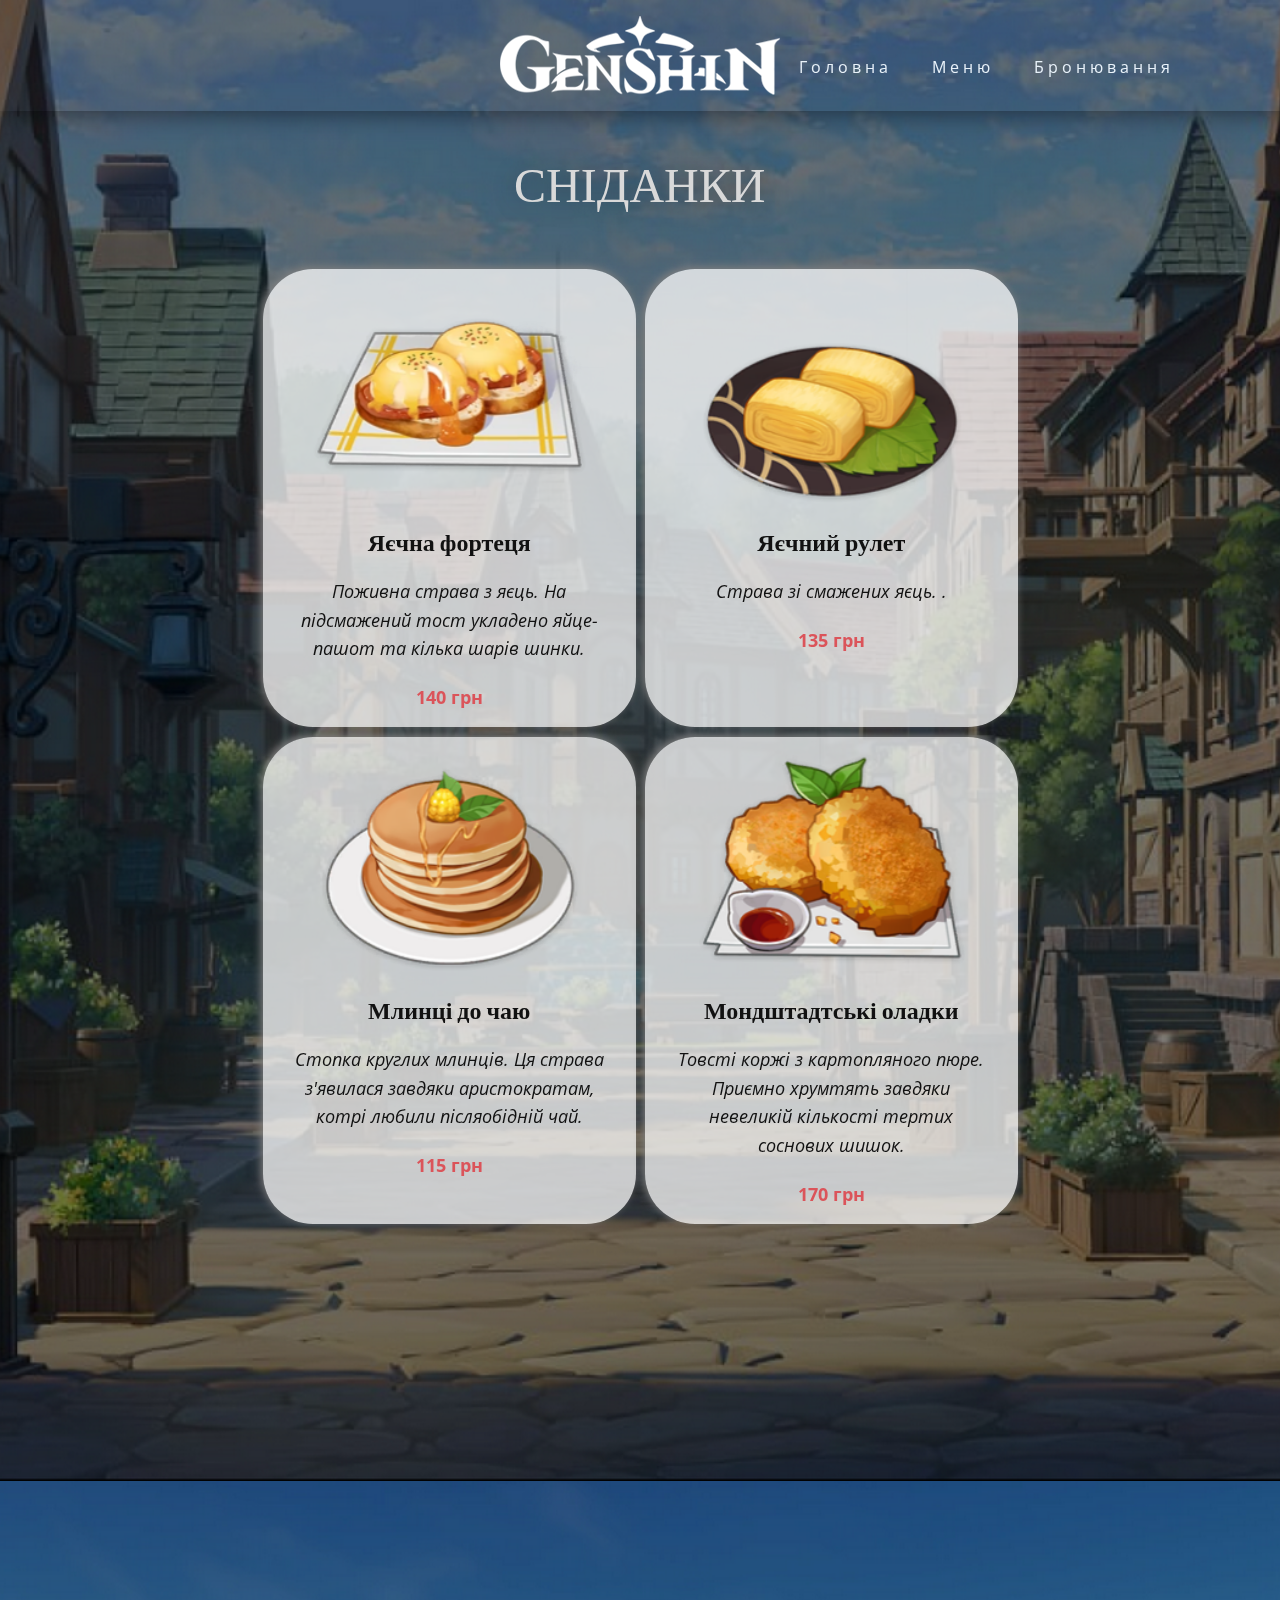
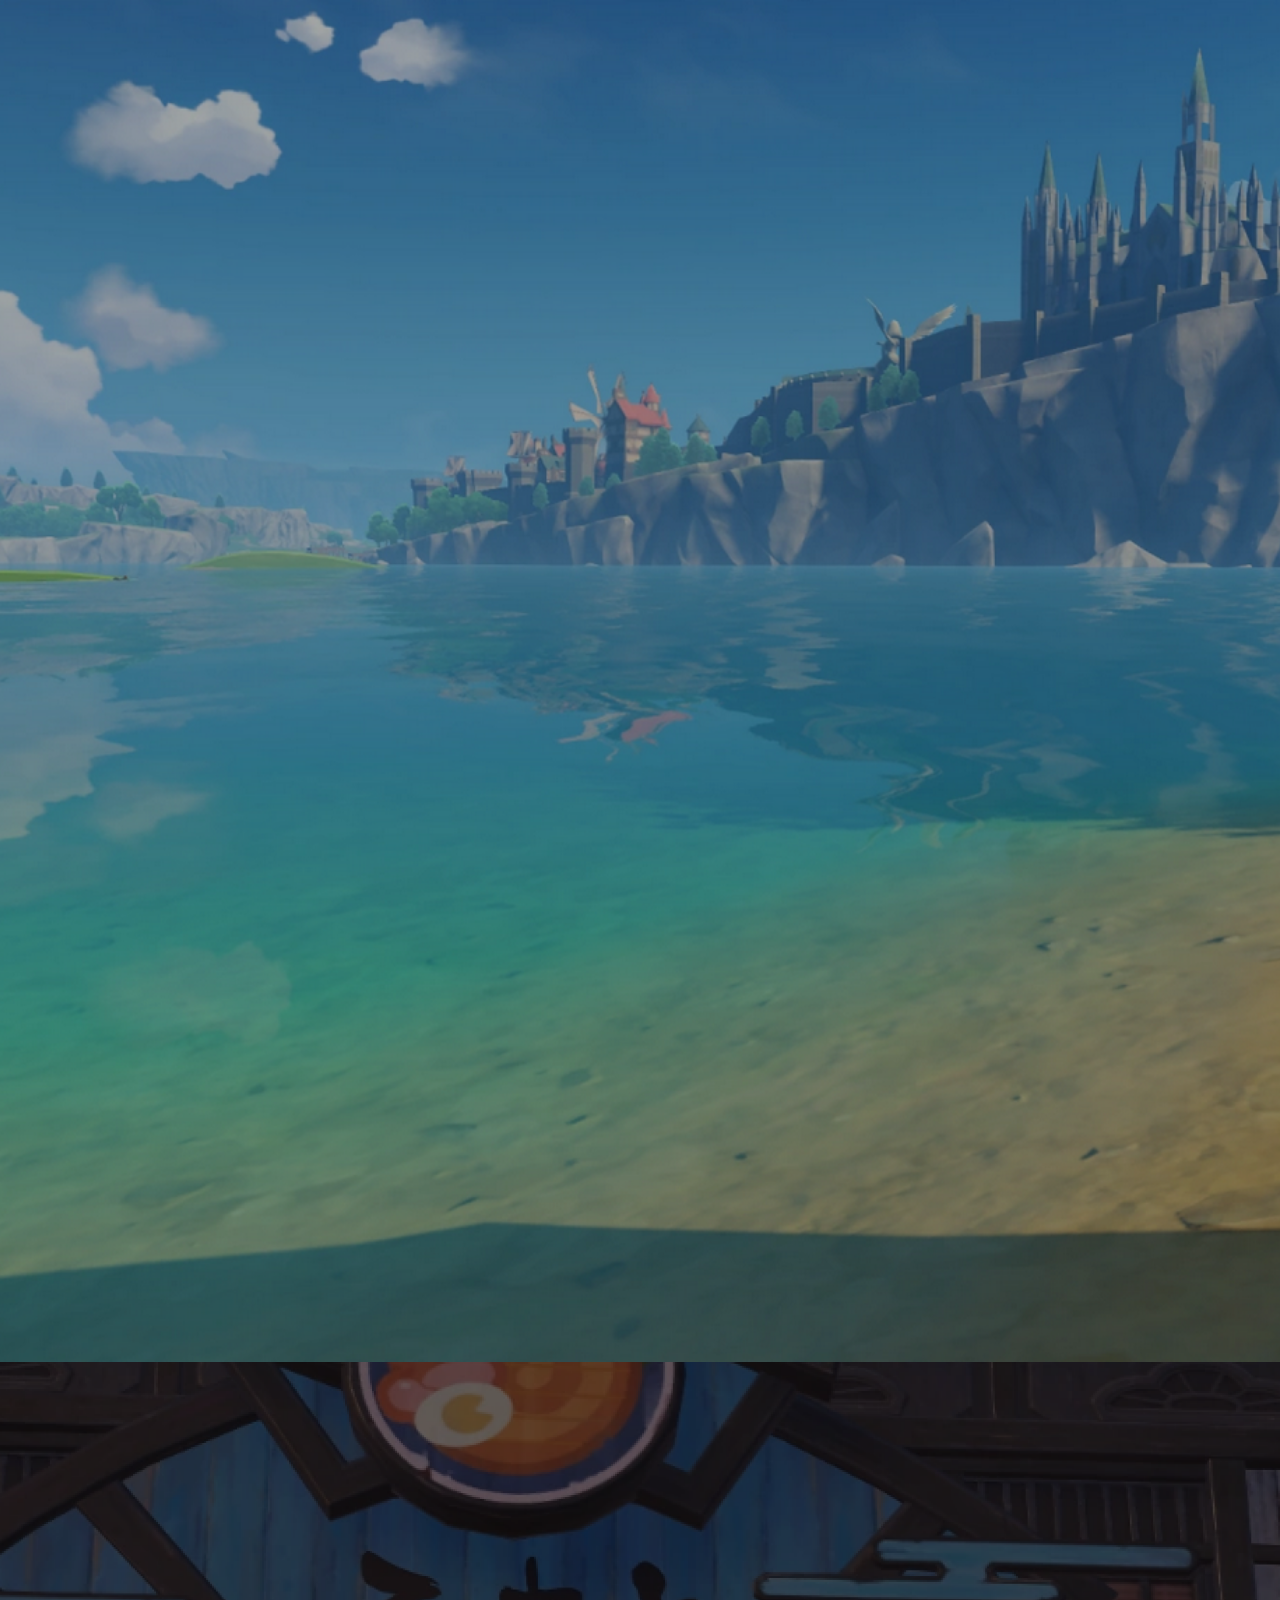
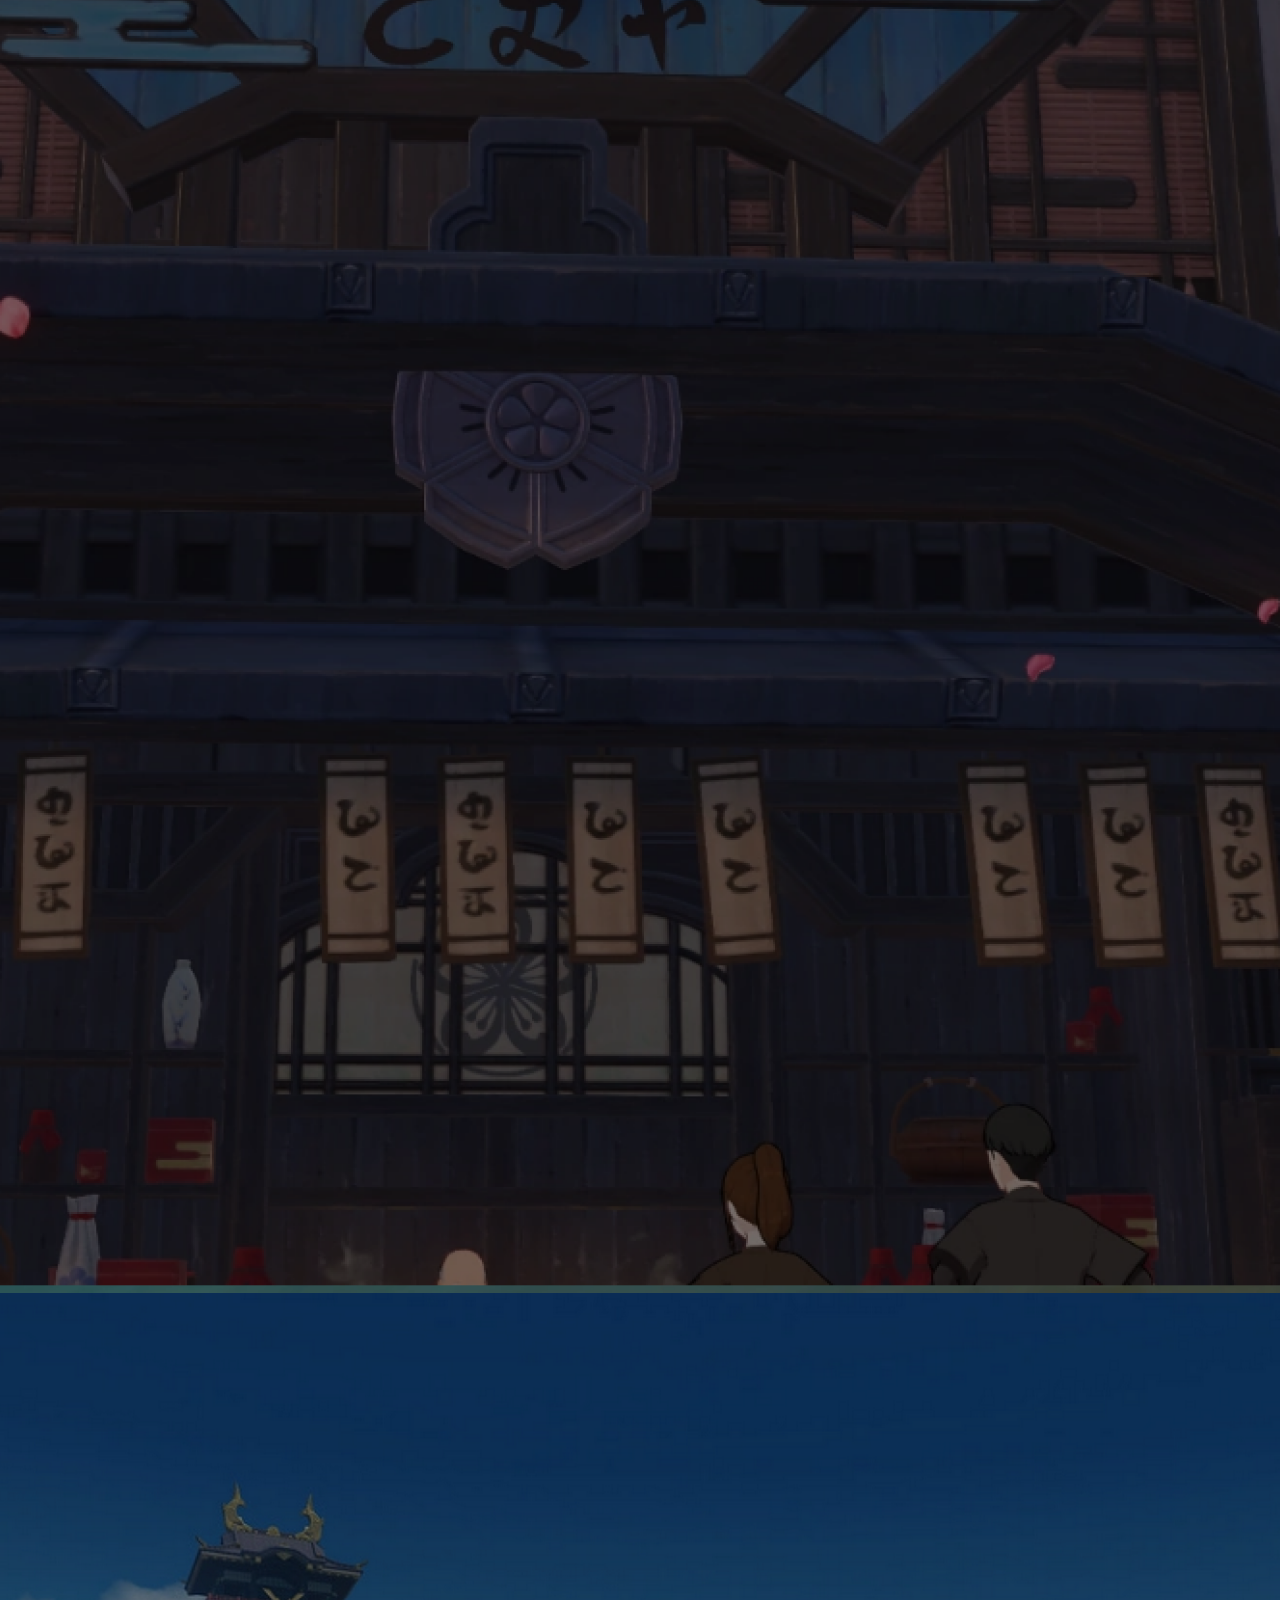
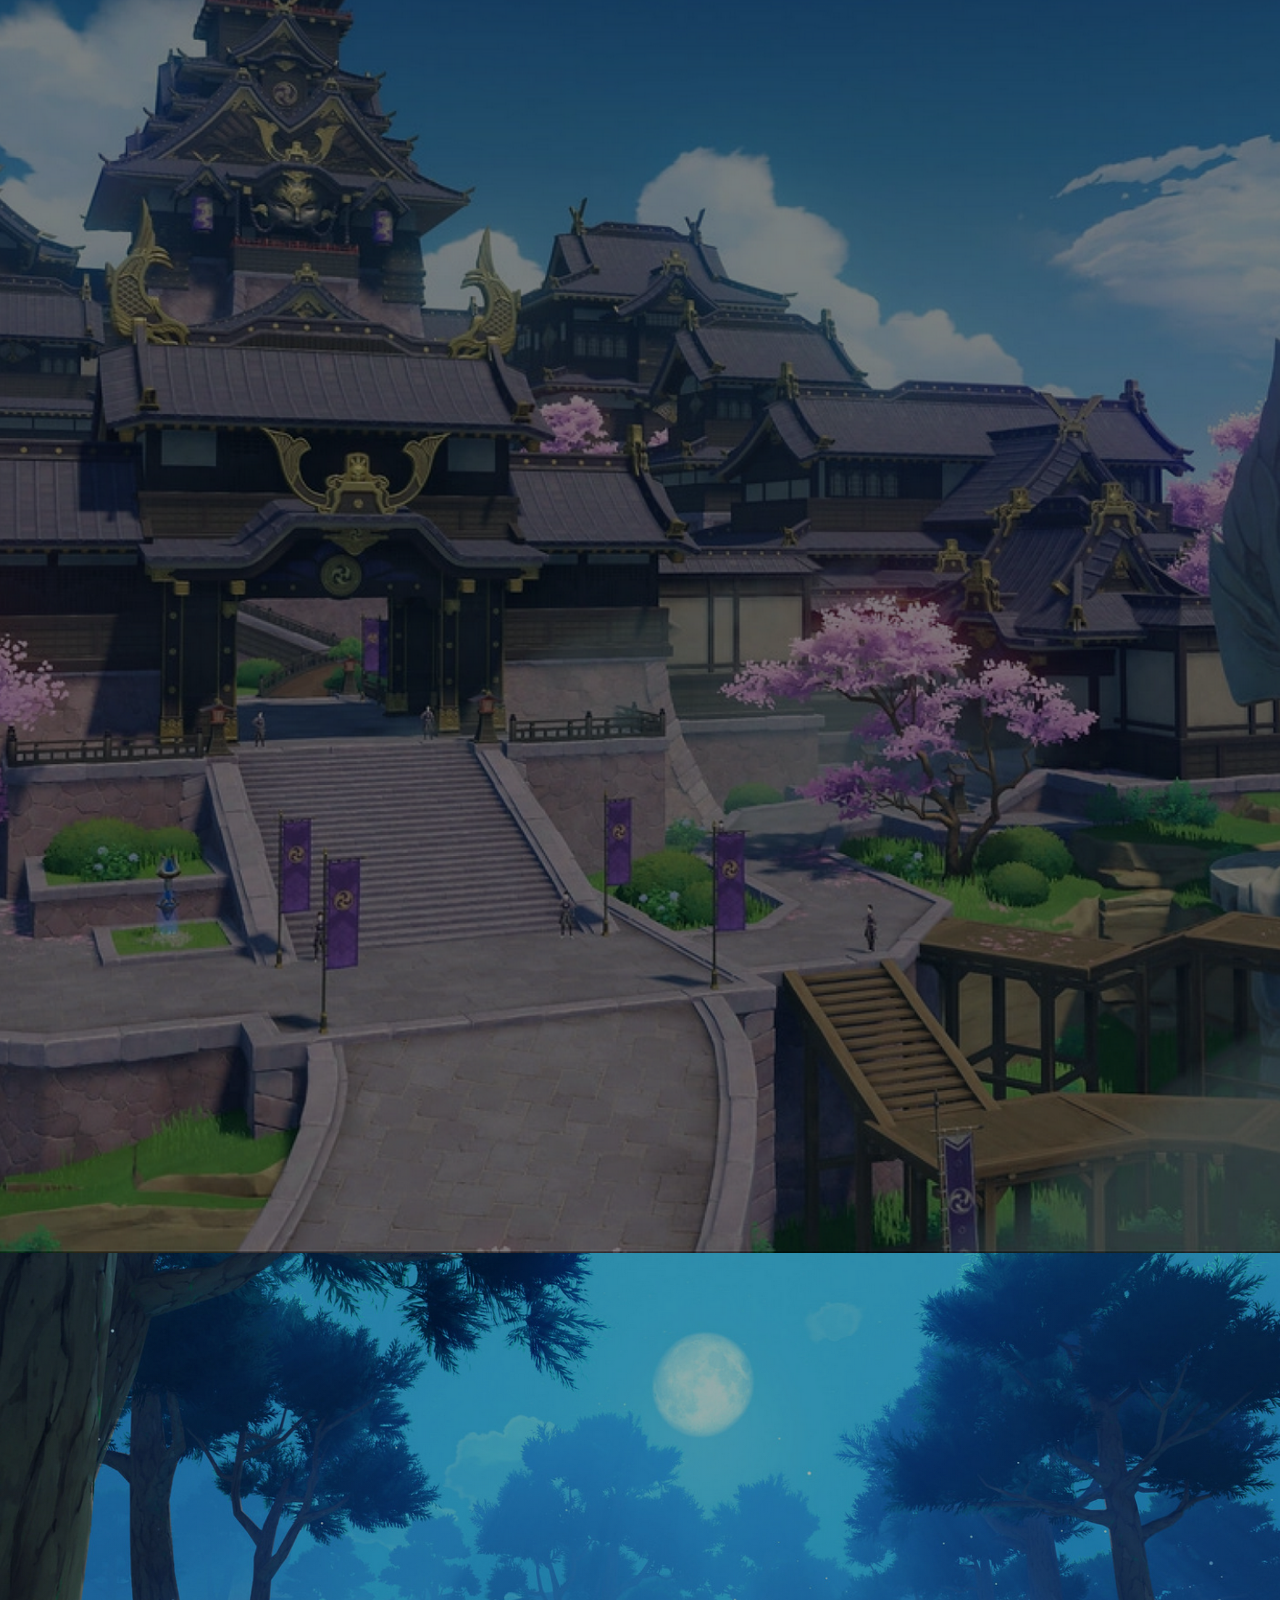
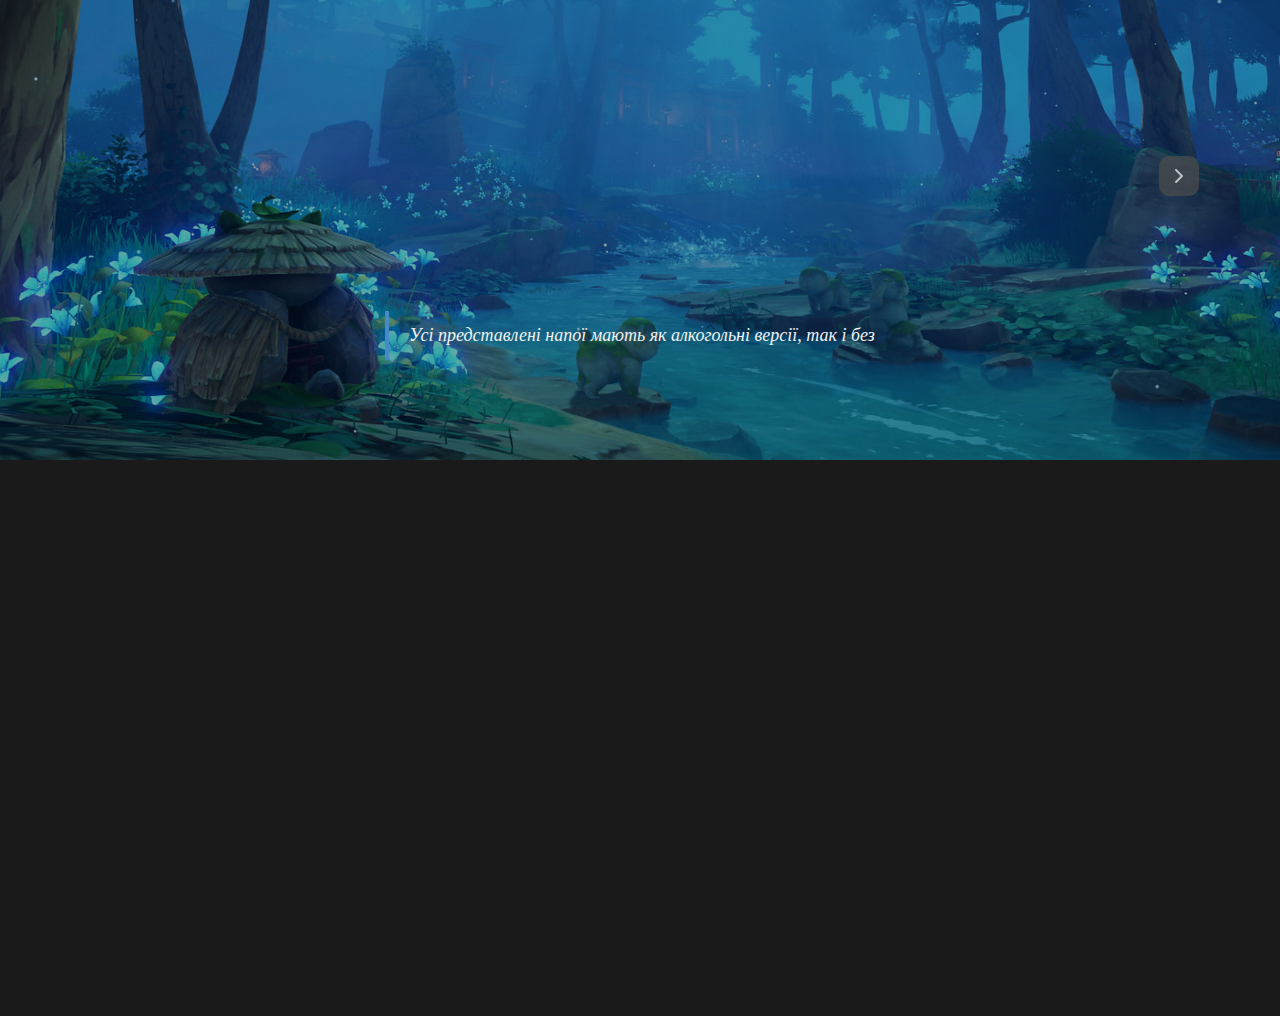
<file: Меню.html>
<!DOCTYPE html>
<html style="font-size: 16px;" lang="uk-UA"><head>
    <meta name="viewport" content="width=device-width, initial-scale=1.0">
    <meta charset="utf-8">
    <meta name="keywords" content="Italy Pizza Menu, ​Appetizers, Heroes, Testimonials">
    <meta name="description" content="">
    <title>Меню</title>
    <link rel="stylesheet" href="cafe.css" media="screen">
    <link rel="stylesheet" href="Меню.css" media="screen">
    <script class="u-script" type="text/javascript" src="jquery.js" defer=""></script>
    <script class="u-script" type="text/javascript" src="cafe.js" defer=""></script>
    <meta name="referrer" content="origin">
    <link rel="icon" href="images/favicon.png">
    <link id="u-theme-google-font" rel="stylesheet" href="https://fonts.googleapis.com/css?family=Roboto:100,100i,300,300i,400,400i,500,500i,700,700i,900,900i|Open+Sans:300,300i,400,400i,500,500i,600,600i,700,700i,800,800i">
    <link id="u-page-google-font" rel="stylesheet" href="https://fonts.googleapis.com/css?family=Palanquin+Dark:400,500,600,700">
    
    
    
    
    
    
    
    
    
    <script type="application/ld+json">{
		"@context": "http://schema.org",
		"@type": "Organization",
		"name": "Site1",
		"logo": "images/gansha.png"
}</script>
    <meta name="theme-color" content="#478ac9">
    <meta property="og:title" content="Меню">
    <meta property="og:description" content="">
    <meta property="og:type" content="website">
  <meta data-intl-tel-input-cdn-path="intlTelInput/"></head>
  <body class="u-body u-overlap u-overlap-contrast u-xl-mode" data-lang="uk" data-lang-ru="{&quot;head-title&quot;:&quot;&quot;,&quot;head-keywords&quot;:&quot;Italy Pizza Menu, ​Appetizers, Heroes, Testimonials&quot;,&quot;head-description&quot;:&quot;&quot;}" data-lang-uk="{&quot;head-title&quot;:&quot;&quot;,&quot;head-keywords&quot;:&quot;Italy Pizza Menu, ​Appetizers, Heroes, Testimonials&quot;,&quot;head-description&quot;:&quot;&quot;}"><header class="u-box-shadow u-clearfix u-header u-header" id="sec-cfeb" data-image-width="1920" data-image-height="1080"><div class="u-clearfix u-sheet u-sheet-1">
        <a href="Головна.html" class="u-image u-logo u-image-1" data-image-width="280" data-image-height="79" title="Головна">
          <img src="images/gansha.png" class="u-logo-image u-logo-image-1">
        </a>
        <nav class="u-menu u-menu-one-level u-offcanvas u-menu-1" data-responsive-from="MD">
          <div class="menu-collapse" style="font-size: 1rem; letter-spacing: 4px;">
            <a class="u-button-style u-custom-active-color u-custom-color u-custom-hover-color u-custom-left-right-menu-spacing u-custom-padding-bottom u-custom-text-active-color u-custom-text-color u-custom-text-hover-color u-custom-text-shadow u-custom-top-bottom-menu-spacing u-nav-link u-text-active-palette-1-base u-text-hover-palette-2-base" href="#" data-lang-ru="{&quot;content&quot;:&quot;<svg class=\&quot;u-svg-link\&quot; viewBox=\&quot;0 0 24 24\&quot;><use xmlns:xlink=\&quot;http://www.w3.org/1999/xlink\&quot; xlink:href=\&quot;#menu-hamburger\&quot;></use></svg><svg class=\&quot;u-svg-content\&quot; version=\&quot;1.1\&quot; id=\&quot;menu-hamburger\&quot; viewBox=\&quot;0 0 16 16\&quot; x=\&quot;0px\&quot; y=\&quot;0px\&quot; xmlns:xlink=\&quot;http://www.w3.org/1999/xlink\&quot; xmlns=\&quot;http://www.w3.org/2000/svg\&quot;>    <g>        <rect y=\&quot;1\&quot; width=\&quot;16\&quot; height=\&quot;2\&quot;></rect>        <rect y=\&quot;7\&quot; width=\&quot;16\&quot; height=\&quot;2\&quot;></rect>        <rect y=\&quot;13\&quot; width=\&quot;16\&quot; height=\&quot;2\&quot;></rect>    </g></svg>&quot;,&quot;href&quot;:&quot;#&quot;}" data-lang-uk="{&quot;content&quot;:&quot;<svg class=\&quot;u-svg-link\&quot; viewBox=\&quot;0 0 24 24\&quot;><use xmlns:xlink=\&quot;http://www.w3.org/1999/xlink\&quot; xlink:href=\&quot;#menu-hamburger\&quot;></use></svg><svg class=\&quot;u-svg-content\&quot; version=\&quot;1.1\&quot; id=\&quot;menu-hamburger\&quot; viewBox=\&quot;0 0 16 16\&quot; x=\&quot;0px\&quot; y=\&quot;0px\&quot; xmlns:xlink=\&quot;http://www.w3.org/1999/xlink\&quot; xmlns=\&quot;http://www.w3.org/2000/svg\&quot;>    <g>        <rect y=\&quot;1\&quot; width=\&quot;16\&quot; height=\&quot;2\&quot;></rect>        <rect y=\&quot;7\&quot; width=\&quot;16\&quot; height=\&quot;2\&quot;></rect>        <rect y=\&quot;13\&quot; width=\&quot;16\&quot; height=\&quot;2\&quot;></rect>    </g></svg>&quot;,&quot;href&quot;:&quot;#&quot;}">
              <svg class="u-svg-link" viewBox="0 0 24 24"><use xmlns:xlink="http://www.w3.org/1999/xlink" xlink:href="#menu-hamburger"></use></svg>
              <svg class="u-svg-content" version="1.1" id="menu-hamburger" viewBox="0 0 16 16" x="0px" y="0px" xmlns:xlink="http://www.w3.org/1999/xlink" xmlns="http://www.w3.org/2000/svg"><g><rect y="1" width="16" height="2"></rect><rect y="7" width="16" height="2"></rect><rect y="13" width="16" height="2"></rect>
</g></svg>
            </a>
          </div>
          <div class="u-custom-menu u-nav-container">
            <ul class="u-nav u-unstyled u-nav-1"><li class="u-nav-item"><a class="u-button-style u-nav-link u-text-active-palette-1-light-3 u-text-hover-palette-4-light-1 u-text-palette-1-light-3" href="Головна.html" style="padding: 10px 20px;" data-lang-ru="{&quot;content&quot;:&quot;Головна&quot;,&quot;href&quot;:&quot;Головна.html&quot;}" data-lang-uk="{&quot;content&quot;:&quot;Головна&quot;,&quot;href&quot;:&quot;Головна.html&quot;}">Головна</a>
</li><li class="u-nav-item"><a class="u-button-style u-nav-link u-text-active-palette-1-light-3 u-text-hover-palette-4-light-1 u-text-palette-1-light-3" href="Меню.html" style="padding: 10px 20px;" data-lang-ru="{&quot;content&quot;:&quot;Меню&quot;,&quot;href&quot;:&quot;Меню.html&quot;}" data-lang-uk="{&quot;content&quot;:&quot;Меню&quot;,&quot;href&quot;:&quot;Меню.html&quot;}">Меню</a>
</li><li class="u-nav-item"><a class="u-button-style u-nav-link u-text-active-palette-1-light-3 u-text-hover-palette-4-light-1 u-text-palette-1-light-3" href="./booking.html">Бронювання</a>
</li></ul>
          </div>
          <div class="u-custom-menu u-nav-container-collapse">
            <div class="u-black u-container-style u-inner-container-layout u-opacity u-opacity-95 u-sidenav">
              <div class="u-inner-container-layout u-sidenav-overflow">
                <div class="u-menu-close"></div>
                <ul class="u-align-center u-nav u-popupmenu-items u-unstyled u-nav-2"><li class="u-nav-item"><a class="u-button-style u-nav-link" href="Головна.html" data-lang-ru="{&quot;content&quot;:&quot;Головна&quot;,&quot;href&quot;:&quot;Головна.html&quot;}" data-lang-uk="{&quot;content&quot;:&quot;Головна&quot;,&quot;href&quot;:&quot;Головна.html&quot;}">Головна</a>
</li><li class="u-nav-item"><a class="u-button-style u-nav-link" href="Меню.html" data-lang-ru="{&quot;content&quot;:&quot;Меню&quot;,&quot;href&quot;:&quot;Меню.html&quot;}" data-lang-uk="{&quot;content&quot;:&quot;Меню&quot;,&quot;href&quot;:&quot;Меню.html&quot;}">Меню</a>
</li><li class="u-nav-item"><a class="u-button-style u-nav-link" href="./booking.html">Бронювання</a>
</li></ul>
              </div>
            </div>
            <div class="u-black u-menu-overlay u-opacity u-opacity-70"></div>
          </div>
        </nav>
      </div></header>
    <section class="skrollable u-clearfix u-image u-shading u-valign-top u-section-1" id="carousel_5daf" data-image-width="2000" data-image-height="1333">
      <div class="u-container-align-center u-container-style u-expanded-width u-group u-image u-shape-rectangle u-image-1" data-image-width="2880" data-image-height="1582">
        <div class="u-container-layout u-container-layout-1">
          <h1 class="u-align-center u-custom-font u-font-georgia u-text u-text-default u-text-grey-15 u-text-1" data-animation-name="customAnimationIn" data-animation-duration="1500" data-lang-ru="СНІДАНКИ" data-lang-uk="СНІДАНКИ">СНІДАНКИ</h1>
          <div class="u-layout-grid u-list u-list-1">
            <div class="u-repeater u-repeater-1">
              <div class="u-container-style u-list-item u-opacity u-opacity-75 u-radius-50 u-repeater-item u-shape-round u-white u-list-item-1" data-animation-name="customAnimationIn" data-animation-duration="1500">
                <div class="u-container-layout u-similar-container u-container-layout-2">
                  <img class="u-expanded-width u-image u-image-default u-image-2" src="images/11.png" alt="" data-image-width="256" data-image-height="256" data-animation-name="customAnimationIn" data-animation-duration="1500" data-animation-delay="500" data-lang-ru="" data-lang-uk="">
                  <h4 class="u-align-center u-custom-font u-text u-text-2" data-lang-ru="​Яєчна фортеця" data-lang-uk="​Яєчна фортеця"> Яєчна фортеця</h4>
                  <p class="u-align-center u-text u-text-3" data-lang-ru="​Поживна страва з яєць. На підсмажений тост укладено яйце-пашот та кілька шарів шинки." data-lang-uk="​Поживна страва з яєць. На підсмажений тост укладено яйце-пашот та кілька шарів шинки."> Поживна страва з яєць. На підсмажений тост укладено яйце-пашот та кілька шарів шинки.</p>
                  <p class="u-align-center u-text u-text-palette-2-base u-text-4" data-animation-name="customAnimationIn" data-animation-duration="1500" data-animation-delay="500" data-lang-ru="140 ​грн" data-lang-uk="140 ​грн">140 ​грн</p>
                </div>
              </div>
              <div class="u-container-style u-list-item u-opacity u-opacity-75 u-radius-50 u-repeater-item u-shape-round u-video-cover u-white u-list-item-2" data-animation-name="customAnimationIn" data-animation-duration="1500">
                <div class="u-container-layout u-similar-container u-container-layout-3">
                  <img class="u-expanded-width u-image u-image-default u-image-3" src="images/21.png" alt="" data-image-width="256" data-image-height="256" data-animation-name="customAnimationIn" data-animation-duration="1500" data-animation-delay="500" data-lang-ru="" data-lang-uk="">
                  <h4 class="u-align-center u-custom-font u-text u-text-5" data-lang-ru="​Яєчний рулет" data-lang-uk="​Яєчний рулет"> Яєчний рулет</h4>
                  <p class="u-align-center u-text u-text-6" data-lang-ru="​Страва зі смажених яєць. .<br>" data-lang-uk="​Страва зі смажених яєць. .<br>"> Страва зі смажених яєць. .<br>
                  </p>
                  <p class="u-align-center u-text u-text-palette-2-base u-text-7" data-animation-name="customAnimationIn" data-animation-duration="1500" data-animation-delay="500" data-lang-ru="135 грн" data-lang-uk="135 грн">135 грн</p>
                </div>
              </div>
              <div class="u-container-style u-list-item u-opacity u-opacity-75 u-radius-50 u-repeater-item u-shape-round u-video-cover u-white u-list-item-3" data-animation-name="customAnimationIn" data-animation-duration="1500">
                <div class="u-container-layout u-similar-container u-container-layout-4">
                  <img class="u-expanded-width u-image u-image-default u-image-4" src="images/31.png" alt="" data-image-width="256" data-image-height="256" data-animation-name="customAnimationIn" data-animation-duration="1500" data-animation-delay="500" data-lang-ru="" data-lang-uk="">
                  <h4 class="u-align-center u-custom-font u-text u-text-8" data-lang-ru="​Млинці до чаю" data-lang-uk="​Млинці до чаю"> Млинці до чаю</h4>
                  <p class="u-align-center u-text u-text-9" data-lang-ru="​Стопка круглих млинців. Ця страва з'явилася завдяки аристократам, котрі любили післяобідній чай." data-lang-uk="​Стопка круглих млинців. Ця страва з'явилася завдяки аристократам, котрі любили післяобідній чай."> Стопка круглих млинців. Ця страва з'явилася завдяки аристократам, котрі любили післяобідній чай.</p>
                  <p class="u-align-center u-text u-text-palette-2-base u-text-10" data-animation-name="customAnimationIn" data-animation-duration="1500" data-animation-delay="500" data-lang-ru="115 грн" data-lang-uk="115 грн">115 грн</p>
                </div>
              </div>
              <div class="u-container-style u-list-item u-opacity u-opacity-75 u-radius-50 u-repeater-item u-shape-round u-video-cover u-white u-list-item-4" data-animation-name="customAnimationIn" data-animation-duration="1500">
                <div class="u-container-layout u-similar-container u-container-layout-5">
                  <img class="u-expanded-width u-image u-image-default u-image-5" src="images/41.png" alt="" data-image-width="256" data-image-height="256" data-animation-name="customAnimationIn" data-animation-duration="1500" data-animation-delay="500" data-lang-ru="" data-lang-uk="">
                  <h4 class="u-align-center u-custom-font u-text u-text-11" data-lang-ru="​Мондштадтські оладки" data-lang-uk="​Мондштадтські оладки"> Мондштадтські оладки</h4>
                  <p class="u-align-center u-text u-text-12" data-lang-ru="​Товсті коржі з картопляного пюре. Приємно хрумтять завдяки невеликій кількості тертих соснових шишок." data-lang-uk="​Товсті коржі з картопляного пюре. Приємно хрумтять завдяки невеликій кількості тертих соснових шишок."> Товсті коржі з картопляного пюре. Приємно хрумтять завдяки невеликій кількості тертих соснових шишок.</p>
                  <p class="u-align-center u-text u-text-palette-2-base u-text-13" data-animation-name="customAnimationIn" data-animation-duration="1500" data-animation-delay="500" data-lang-ru="170 грн" data-lang-uk="170 грн">170 грн</p>
                </div>
              </div>
            </div>
          </div>
        </div>
      </div>
    </section>
    <section class="u-clearfix u-container-align-center u-image u-section-2" id="sec-3c28" data-image-width="2876" data-image-height="1588">
      <div class="u-clearfix u-sheet u-sheet-1">
        <div class="u-container-align-center u-container-style u-expanded-width u-group u-shape-rectangle u-group-1">
          <div class="u-container-layout u-container-layout-1">
            <h1 class="u-align-center u-custom-font u-font-georgia u-text u-text-default u-text-grey-15 u-text-1" data-animation-name="customAnimationIn" data-animation-duration="1500" data-lang-ru="​РИБНI СТРАВИ" data-lang-uk="​РИБНI СТРАВИ"> РИБНI СТРАВИ</h1>
            <div class="u-layout-grid u-list u-list-1">
              <div class="u-repeater u-repeater-1">
                <div class="u-container-style u-list-item u-opacity u-opacity-75 u-radius-50 u-repeater-item u-shape-round u-white u-list-item-1" data-animation-name="customAnimationIn" data-animation-duration="1500">
                  <div class="u-container-layout u-similar-container u-valign-top u-container-layout-2">
                    <img class="u-expanded-width u-image u-image-default u-image-1" src="images/131.png" alt="" data-image-width="256" data-image-height="256" data-animation-name="customAnimationIn" data-animation-duration="1500" data-animation-delay="500" data-lang-ru="" data-lang-uk="">
                    <h4 class="u-align-center u-custom-font u-text u-text-2" data-lang-ru="​Смажена риба-тигр" data-lang-uk="​Смажена риба-тигр"> Смажена риба-тигр</h4>
                    <p class="u-align-center u-text u-text-3" data-lang-ru="​Риб-кебаб. Свіжопійману рибу солять і злегка обсмажують на відкритому вогні." data-lang-uk="​Риб-кебаб. Свіжопійману рибу солять і злегка обсмажують на відкритому вогні."> Риб-кебаб. Свіжопійману рибу солять і злегка обсмажують на відкритому вогні.</p>
                    <p class="u-align-center u-text u-text-palette-2-base u-text-4" data-animation-name="customAnimationIn" data-animation-duration="1500" data-animation-delay="500" data-lang-ru="200 ​грн" data-lang-uk="200 ​грн">200 ​грн</p>
                  </div>
                </div>
                <div class="u-container-style u-list-item u-opacity u-opacity-75 u-radius-50 u-repeater-item u-shape-round u-video-cover u-white u-list-item-2" data-animation-name="customAnimationIn" data-animation-duration="1500">
                  <div class="u-container-layout u-similar-container u-valign-top u-container-layout-3">
                    <img class="u-expanded-width u-image u-image-default u-image-2" src="images/141.png" alt="" data-image-width="256" data-image-height="256" data-animation-name="customAnimationIn" data-animation-duration="1500" data-animation-delay="500" data-lang-ru="" data-lang-uk="">
                    <h4 class="u-align-center u-custom-font u-text u-text-5" data-lang-ru="​Сонячна риба" data-lang-uk="​Сонячна риба"> Сонячна риба</h4>
                    <p class="u-align-center u-text u-text-6" data-lang-ru="​Смажена на повільному вогні риба. Така теплова обробка дозволяє зберегти смак свіжої риби.<br>" data-lang-uk="​Смажена на повільному вогні риба. Така теплова обробка дозволяє зберегти смак свіжої риби.<br>"> Смажена на повільному вогні риба. Така теплова обробка дозволяє зберегти смак свіжої риби.<br>
                    </p>
                    <p class="u-align-center u-text u-text-palette-2-base u-text-7" data-animation-name="customAnimationIn" data-animation-duration="1500" data-animation-delay="500" data-lang-ru="280 грн" data-lang-uk="280 грн">280 грн</p>
                  </div>
                </div>
                <div class="u-container-style u-list-item u-opacity u-opacity-75 u-radius-50 u-repeater-item u-shape-round u-video-cover u-white u-list-item-3" data-animation-name="customAnimationIn" data-animation-duration="1500">
                  <div class="u-container-layout u-similar-container u-valign-top u-container-layout-4">
                    <img class="u-expanded-width u-image u-image-default u-image-3" src="images/151.png" alt="" data-image-width="256" data-image-height="256" data-animation-name="customAnimationIn" data-animation-duration="1500" data-animation-delay="500" data-lang-ru="" data-lang-uk="">
                    <h4 class="u-align-center u-custom-font u-text u-text-8" data-lang-ru="​В'ялена риба на вугіллі" data-lang-uk="​В'ялена риба на вугіллі"> В'ялена риба на вугіллі</h4>
                    <p class="u-align-center u-text u-text-9" data-lang-ru="​В'ялена риба, яка повільно смажилася на вугіллі.&amp;nbsp;" data-lang-uk="​В'ялена риба, яка повільно смажилася на вугіллі.&amp;nbsp;"> В'ялена риба, яка повільно смажилася на вугіллі.&nbsp;</p>
                    <p class="u-align-center u-text u-text-palette-2-base u-text-10" data-animation-name="customAnimationIn" data-animation-duration="1500" data-animation-delay="500" data-lang-ru="190 грн" data-lang-uk="190 грн">190 грн</p>
                  </div>
                </div>
                <div class="u-container-style u-list-item u-opacity u-opacity-75 u-radius-50 u-repeater-item u-shape-round u-video-cover u-white u-list-item-4" data-animation-name="customAnimationIn" data-animation-duration="1500">
                  <div class="u-container-layout u-similar-container u-valign-top u-container-layout-5">
                    <img class="u-expanded-width u-image u-image-default u-image-4" src="images/161.png" alt="" data-image-width="256" data-image-height="256" data-animation-name="customAnimationIn" data-animation-duration="1500" data-animation-delay="500" data-lang-ru="" data-lang-uk="">
                    <h4 class="u-align-center u-custom-font u-text u-text-11" data-lang-ru="​Краб в олії" data-lang-uk="​Краб в олії"> Краб в олії</h4>
                    <p class="u-align-center u-text u-text-12" data-lang-ru="​Краб на грилі. Завдяки правильному жару краб залишився соковитим та жирним.&amp;nbsp;" data-lang-uk="​Краб на грилі. Завдяки правильному жару краб залишився соковитим та жирним.&amp;nbsp;"> Краб на грилі. Завдяки правильному жару краб залишився соковитим та жирним.&nbsp;</p>
                    <p class="u-align-center u-text u-text-palette-2-base u-text-13" data-animation-name="customAnimationIn" data-animation-duration="1500" data-animation-delay="500" data-lang-ru="320 грн" data-lang-uk="320 грн">320 грн</p>
                  </div>
                </div>
              </div>
            </div>
          </div>
        </div>
      </div>
    </section>
    <section class="u-clearfix u-container-align-center u-image u-section-3" id="carousel_3ec1" data-image-width="2880" data-image-height="1588">
      <div class="u-clearfix u-sheet u-sheet-1">
        <div class="u-container-align-center u-container-style u-expanded-width u-group u-shape-rectangle u-group-1">
          <div class="u-container-layout u-container-layout-1">
            <h1 class="u-align-center u-custom-font u-font-georgia u-text u-text-default u-text-grey-15 u-text-1" data-animation-name="customAnimationIn" data-animation-duration="1500" data-lang-ru="​ПЕРШІ СТРАВИ" data-lang-uk="​ПЕРШІ СТРАВИ"> ПЕРШІ СТРАВИ</h1>
            <div class="u-layout-grid u-list u-list-1">
              <div class="u-repeater u-repeater-1">
                <div class="u-container-style u-list-item u-opacity u-opacity-75 u-radius-50 u-repeater-item u-shape-round u-white u-list-item-1" data-animation-name="customAnimationIn" data-animation-duration="1500">
                  <div class="u-container-layout u-similar-container u-valign-top u-container-layout-2">
                    <img class="u-expanded-width u-image u-image-default u-image-1" src="images/171.png" alt="" data-image-width="256" data-image-height="256" data-animation-name="customAnimationIn" data-animation-duration="1500" data-animation-delay="500" data-lang-ru="" data-lang-uk="">
                    <h4 class="u-align-center u-custom-font u-text u-text-2" data-lang-ru="​Суп з морепродуктами" data-lang-uk="​Суп з морепродуктами"> Суп з морепродуктами</h4>
                    <p class="u-align-center u-text u-text-3" data-lang-ru="​Збалансоване поєднання морепродуктів. Суп готують з крабового м'яса з додаванням м'яти, а лілія калла надає блюду освіжаючий смак" data-lang-uk="​Збалансоване поєднання морепродуктів. Суп готують з крабового м'яса з додаванням м'яти, а лілія калла надає блюду освіжаючий смак"> Збалансоване поєднання морепродуктів. Суп готують з крабового м'яса з додаванням м'яти, а лілія калла надає блюду освіжаючий смак</p>
                    <p class="u-align-center u-text u-text-palette-2-base u-text-4" data-animation-name="customAnimationIn" data-animation-duration="1500" data-animation-delay="500" data-lang-ru="200 ​грн" data-lang-uk="200 ​грн">200 ​грн</p>
                  </div>
                </div>
                <div class="u-container-style u-list-item u-opacity u-opacity-75 u-radius-50 u-repeater-item u-shape-round u-video-cover u-white u-list-item-2" data-animation-name="customAnimationIn" data-animation-duration="1500">
                  <div class="u-container-layout u-similar-container u-valign-top u-container-layout-3">
                    <img class="u-expanded-width u-image u-image-default u-image-2" src="images/181.png" alt="" data-image-width="256" data-image-height="256" data-animation-name="customAnimationIn" data-animation-duration="1500" data-animation-delay="500" data-lang-ru="" data-lang-uk="">
                    <h4 class="u-align-center u-custom-font u-text u-text-5" data-lang-ru="​Тонкоцу рамен" data-lang-uk="​Тонкоцу рамен"> Тонкоцу рамен</h4>
                    <p class="u-align-center u-text u-text-6" data-lang-ru="​Гаряча страва з локшини з супом. На локшині, охопленій ароматним солоним бульйоном, лежить зварене на повільному вогні м'ясо.&amp;nbsp;<br>" data-lang-uk="​Гаряча страва з локшини з супом. На локшині, охопленій ароматним солоним бульйоном, лежить зварене на повільному вогні м'ясо.&amp;nbsp;<br>"> Гаряча страва з локшини з супом. На локшині, охопленій ароматним солоним бульйоном, лежить зварене на повільному вогні м'ясо.&nbsp;<br>
                    </p>
                    <p class="u-align-center u-text u-text-palette-2-base u-text-7" data-animation-name="customAnimationIn" data-animation-duration="1500" data-animation-delay="500" data-lang-ru="280 грн" data-lang-uk="280 грн">280 грн</p>
                  </div>
                </div>
                <div class="u-container-style u-list-item u-opacity u-opacity-75 u-radius-50 u-repeater-item u-shape-round u-video-cover u-white u-list-item-3" data-animation-name="customAnimationIn" data-animation-duration="1500">
                  <div class="u-container-layout u-similar-container u-valign-top u-container-layout-4">
                    <img class="u-expanded-width u-image u-image-default u-image-3" src="images/191.png" alt="" data-image-width="256" data-image-height="256" data-animation-name="customAnimationIn" data-animation-duration="1500" data-animation-delay="500" data-lang-ru="" data-lang-uk="">
                    <h4 class="u-align-center u-custom-font u-text u-text-8" data-lang-ru="​Місо суп" data-lang-uk="​Місо суп"> Місо суп</h4>
                    <p class="u-align-center u-text u-text-9" data-lang-ru="​Простий і дуже смачний суп із розчиненим у ньому пастою місо." data-lang-uk="​Простий і дуже смачний суп із розчиненим у ньому пастою місо."> Простий і дуже смачний суп із розчиненим у ньому пастою місо.</p>
                    <p class="u-align-center u-text u-text-palette-2-base u-text-10" data-animation-name="customAnimationIn" data-animation-duration="1500" data-animation-delay="500" data-lang-ru="190 грн" data-lang-uk="190 грн">190 грн</p>
                  </div>
                </div>
                <div class="u-container-style u-list-item u-opacity u-opacity-75 u-radius-50 u-repeater-item u-shape-round u-video-cover u-white u-list-item-4" data-animation-name="customAnimationIn" data-animation-duration="1500">
                  <div class="u-container-layout u-similar-container u-valign-top u-container-layout-5">
                    <img class="u-expanded-width u-image u-image-default u-image-4" src="images/201.png" alt="" data-image-width="256" data-image-height="256" data-animation-name="customAnimationIn" data-animation-duration="1500" data-animation-delay="500" data-lang-ru="" data-lang-uk="">
                    <h4 class="u-align-center u-custom-font u-text u-text-11" data-lang-ru="​М'ятно-квасоляний суп&amp;nbsp;" data-lang-uk="​М'ятно-квасоляний суп&amp;nbsp;"> М'ятно-квасоляний суп&nbsp;</h4>
                    <p class="u-align-center u-text u-text-12" data-lang-ru="​М'ята та квасоля відварюються і перемелюються до однорідної консистенції, а наприкінці прогріваються на слабкому вогні.&amp;nbsp;" data-lang-uk="​М'ята та квасоля відварюються і перемелюються до однорідної консистенції, а наприкінці прогріваються на слабкому вогні.&amp;nbsp;"> М'ята та квасоля відварюються і перемелюються до однорідної консистенції, а наприкінці прогріваються на слабкому вогні.&nbsp;</p>
                    <p class="u-align-center u-text u-text-palette-2-base u-text-13" data-animation-name="customAnimationIn" data-animation-duration="1500" data-animation-delay="500" data-lang-ru="320 грн" data-lang-uk="320 грн">320 грн</p>
                  </div>
                </div>
              </div>
            </div>
          </div>
        </div>
      </div>
    </section>
    <section class="skrollable u-clearfix u-container-align-center u-image u-section-4" id="carousel_864e" data-image-width="2880" data-image-height="2240">
      <div class="u-clearfix u-sheet u-sheet-1">
        <div class="u-container-align-center u-container-style u-expanded-width u-group u-shape-rectangle u-group-1">
          <div class="u-container-layout u-container-layout-1">
            <h1 class="u-align-center u-custom-font u-font-georgia u-text u-text-default u-text-grey-15 u-text-1" data-animation-name="customAnimationIn" data-animation-duration="1500" data-lang-ru="​ДЕСЕРТИ" data-lang-uk="​ДЕСЕРТИ"> ДЕСЕРТИ</h1>
            <div class="u-layout-grid u-list u-list-1">
              <div class="u-repeater u-repeater-1">
                <div class="u-container-style u-list-item u-opacity u-opacity-75 u-radius-50 u-repeater-item u-shape-round u-white u-list-item-1" data-animation-name="customAnimationIn" data-animation-duration="1500">
                  <div class="u-container-layout u-similar-container u-container-layout-2">
                    <img class="u-expanded-width u-image u-image-default u-image-1" src="images/211.png" alt="" data-image-width="256" data-image-height="256" data-animation-name="customAnimationIn" data-animation-duration="1500" data-animation-delay="500" data-lang-ru="" data-lang-uk="">
                    <h4 class="u-align-center u-custom-font u-text u-text-2" data-lang-ru="​Триколірне данго" data-lang-uk="​Триколірне данго"> Триколірне данго</h4>
                    <p class="u-align-center u-text u-text-3" data-lang-ru="​М'яка та в'язка закуска. З рисового борошна зробили тісто, зліпили кульки і приготували їх на пару.&amp;nbsp;" data-lang-uk="​М'яка та в'язка закуска. З рисового борошна зробили тісто, зліпили кульки і приготували їх на пару.&amp;nbsp;"> М'яка та в'язка закуска. З рисового борошна зробили тісто, зліпили кульки і приготували їх на пару.&nbsp;</p>
                    <p class="u-align-center u-text u-text-palette-2-base u-text-4" data-animation-name="customAnimationIn" data-animation-duration="1500" data-animation-delay="500" data-lang-ru="90 ​грн" data-lang-uk="90 ​грн">90 ​грн</p>
                  </div>
                </div>
                <div class="u-container-style u-list-item u-opacity u-opacity-75 u-radius-50 u-repeater-item u-shape-round u-video-cover u-white u-list-item-2" data-animation-name="customAnimationIn" data-animation-duration="1500">
                  <div class="u-container-layout u-similar-container u-container-layout-3">
                    <img class="u-expanded-width u-image u-image-default u-image-2" src="images/221.png" alt="" data-image-width="256" data-image-height="256" data-animation-name="customAnimationIn" data-animation-duration="1500" data-animation-delay="500" data-lang-ru="" data-lang-uk="">
                    <h4 class="u-align-center u-custom-font u-text u-text-5" data-lang-ru="​М'ятне желе" data-lang-uk="​М'ятне желе"> М'ятне желе</h4>
                    <p class="u-align-center u-text u-text-6" data-lang-ru="​Освіжаючий десерт. Зробити його дуже просто. М'який смак і морозний аромат м'яти додадуть бадьорості на цілий день<br>" data-lang-uk="​Освіжаючий десерт. Зробити його дуже просто. М'який смак і морозний аромат м'яти додадуть бадьорості на цілий день<br>"> Освіжаючий десерт. Зробити його дуже просто. М'який смак і морозний аромат м'яти додадуть бадьорості на цілий день<br>
                    </p>
                    <p class="u-align-center u-text u-text-palette-2-base u-text-7" data-animation-name="customAnimationIn" data-animation-duration="1500" data-animation-delay="500" data-lang-ru="85 грн" data-lang-uk="85 грн">85 грн</p>
                  </div>
                </div>
                <div class="u-container-style u-list-item u-opacity u-opacity-75 u-radius-50 u-repeater-item u-shape-round u-video-cover u-white u-list-item-3" data-animation-name="customAnimationIn" data-animation-duration="1500">
                  <div class="u-container-layout u-similar-container u-container-layout-4">
                    <img class="u-expanded-width u-image u-image-default u-image-3" src="images/231.png" alt="" data-image-width="256" data-image-height="256" data-animation-name="customAnimationIn" data-animation-duration="1500" data-animation-delay="500" data-lang-ru="" data-lang-uk="">
                    <h4 class="u-align-center u-custom-font u-text u-text-8" data-lang-ru="​Зацукровані горіхи аджилені" data-lang-uk="​Зацукровані горіхи аджилені"> Зацукровані горіхи аджилені</h4>
                    <p class="u-align-center u-text u-text-9" data-lang-ru="​Десерт із незвичайною начинкою. Спочатку сироп варять до прозорості, потім змішують із начинкою та кунжутною пастою із Сумеру." data-lang-uk="​Десерт із незвичайною начинкою. Спочатку сироп варять до прозорості, потім змішують із начинкою та кунжутною пастою із Сумеру."> Десерт із незвичайною начинкою. Спочатку сироп варять до прозорості, потім змішують із начинкою та кунжутною пастою із Сумеру.</p>
                    <p class="u-align-center u-text u-text-palette-2-base u-text-10" data-animation-name="customAnimationIn" data-animation-duration="1500" data-animation-delay="500" data-lang-ru="285 грн" data-lang-uk="285 грн">285 грн</p>
                  </div>
                </div>
                <div class="u-container-style u-list-item u-opacity u-opacity-75 u-radius-50 u-repeater-item u-shape-round u-video-cover u-white u-list-item-4" data-animation-name="customAnimationIn" data-animation-duration="1500">
                  <div class="u-container-layout u-similar-container u-container-layout-5">
                    <img class="u-expanded-width u-image u-image-default u-image-4" src="images/241.png" alt="" data-image-width="256" data-image-height="256" data-animation-name="customAnimationIn" data-animation-duration="1500" data-animation-delay="500" data-lang-ru="" data-lang-uk="">
                    <h4 class="u-align-center u-custom-font u-text u-text-11" data-lang-ru="​Тайякі" data-lang-uk="​Тайякі"> Тайякі</h4>
                    <p class="u-align-center u-text u-text-12" data-lang-ru="​Тістечко у формі риби. Дуже популярне серед жителів Інадзумі завдяки своїй хрусткій зовнішній оболонці та солодкій начинці.&amp;nbsp;" data-lang-uk="​Тістечко у формі риби. Дуже популярне серед жителів Інадзумі завдяки своїй хрусткій зовнішній оболонці та солодкій начинці.&amp;nbsp;"> Тістечко у формі риби. Дуже популярне серед жителів Інадзумі завдяки своїй хрусткій зовнішній оболонці та солодкій начинці.&nbsp;</p>
                    <p class="u-align-center u-text u-text-palette-2-base u-text-13" data-animation-name="customAnimationIn" data-animation-duration="1500" data-animation-delay="500" data-lang-ru="70 грн" data-lang-uk="70 грн">70 грн</p>
                  </div>
                </div>
                <div class="u-container-style u-list-item u-opacity u-opacity-75 u-radius-50 u-repeater-item u-shape-round u-video-cover u-white u-list-item-5" data-animation-name="customAnimationIn" data-animation-duration="1500">
                  <div class="u-container-layout u-similar-container u-container-layout-6">
                    <img class="u-expanded-width u-image u-image-default u-image-5" src="images/251.png" alt="" data-image-width="256" data-image-height="256" data-animation-name="customAnimationIn" data-animation-duration="1500" data-animation-delay="500" data-lang-ru="" data-lang-uk="">
                    <h4 class="u-align-center u-custom-font u-text u-text-14" data-lang-ru="​Ягідний мідзу мандзю" data-lang-uk="​Ягідний мідзу мандзю"> Ягідний мідзу мандзю</h4>
                    <p class="u-align-center u-text u-text-15" data-lang-ru="​Блискучий напівпрозорий десерт. Крізь прозору оболонку видно жовту начинку.&amp;nbsp;" data-lang-uk="​Блискучий напівпрозорий десерт. Крізь прозору оболонку видно жовту начинку.&amp;nbsp;"> Блискучий напівпрозорий десерт. Крізь прозору оболонку видно жовту начинку.&nbsp;</p>
                    <p class="u-align-center u-text u-text-palette-2-base u-text-16" data-animation-name="customAnimationIn" data-animation-duration="1500" data-animation-delay="500" data-lang-ru="75 грн" data-lang-uk="75 грн">75 грн</p>
                  </div>
                </div>
                <div class="u-container-style u-list-item u-opacity u-opacity-75 u-radius-50 u-repeater-item u-shape-round u-video-cover u-white u-list-item-6" data-animation-name="customAnimationIn" data-animation-duration="1500">
                  <div class="u-container-layout u-similar-container u-container-layout-7">
                    <img class="u-expanded-width u-image u-image-default u-image-6" src="images/261.png" alt="" data-image-width="256" data-image-height="256" data-animation-name="customAnimationIn" data-animation-duration="1500" data-animation-delay="500" data-lang-ru="" data-lang-uk="">
                    <h4 class="u-align-center u-custom-font u-text u-text-17" data-lang-ru="​Моті з сакурою" data-lang-uk="​Моті з сакурою"> Моті з сакурою</h4>
                    <p class="u-align-center u-text u-text-18" data-lang-ru="​Витончений і ніжний десерт. Темний листок доповнює теплу кольорову палітру." data-lang-uk="​Витончений і ніжний десерт. Темний листок доповнює теплу кольорову палітру."> Витончений і ніжний десерт. Темний листок доповнює теплу кольорову палітру.</p>
                    <p class="u-align-center u-text u-text-palette-2-base u-text-19" data-animation-name="customAnimationIn" data-animation-duration="1500" data-animation-delay="500" data-lang-ru="135 грн" data-lang-uk="135 грн">135 грн</p>
                  </div>
                </div>
              </div>
            </div>
          </div>
        </div>
      </div>
    </section>
    <section class="u-clearfix u-container-align-center u-image u-shading u-section-5" id="carousel_999a" data-image-width="2880" data-image-height="1836">
      <div class="u-clearfix u-sheet u-sheet-1">
        <div class="u-container-style u-expanded-width u-group u-shape-rectangle u-group-1">
          <div class="u-container-layout u-container-layout-1">
            <h1 class="u-align-center u-custom-font u-font-georgia u-text u-text-default u-text-grey-15 u-text-1" data-animation-name="customAnimationIn" data-animation-duration="1500" data-lang-ru="​НАПОЇ" data-lang-uk="​НАПОЇ"> НАПОЇ</h1>
            <div class="u-expanded-width u-layout-horizontal u-list u-list-1">
              <div class="u-repeater u-repeater-1">
                <div class="u-container-style u-list-item u-opacity u-opacity-75 u-radius-50 u-repeater-item u-shape-round u-white u-list-item-1" data-animation-name="customAnimationIn" data-animation-duration="1500">
                  <div class="u-container-layout u-similar-container u-container-layout-2">
                    <img class="u-expanded-width u-image u-image-default u-image-1" src="images/271.png" alt="" data-image-width="256" data-image-height="256" data-animation-name="customAnimationIn" data-animation-duration="1500" data-animation-delay="500" data-lang-ru="" data-lang-uk="">
                    <h4 class="u-align-center u-custom-font u-text u-text-2" data-lang-ru="​Райдужна айстра" data-lang-uk="​Райдужна айстра"> Райдужна айстра</h4>
                    <p class="u-align-center u-text u-text-palette-2-base u-text-3" data-animation-name="customAnimationIn" data-animation-duration="1500" data-animation-delay="500" data-lang-ru="125 грн" data-lang-uk="125 грн">125 грн</p>
                  </div>
                </div>
                <div class="u-container-style u-list-item u-opacity u-opacity-75 u-radius-50 u-repeater-item u-shape-round u-video-cover u-white u-list-item-2" data-animation-name="customAnimationIn" data-animation-duration="1500">
                  <div class="u-container-layout u-similar-container u-container-layout-3">
                    <img class="u-expanded-width u-image u-image-default u-image-2" src="images/281.png" alt="" data-image-width="256" data-image-height="256" data-animation-name="customAnimationIn" data-animation-duration="1500" data-animation-delay="500" data-lang-ru="" data-lang-uk="">
                    <h4 class="u-align-center u-custom-font u-text u-text-4" data-lang-ru="​Святковий сік" data-lang-uk="​Святковий сік"> Святковий сік</h4>
                    <p class="u-align-center u-text u-text-palette-2-base u-text-5" data-animation-name="customAnimationIn" data-animation-duration="1500" data-animation-delay="500" data-lang-ru="110 грн" data-lang-uk="110 грн">110 грн</p>
                  </div>
                </div>
                <div class="u-container-style u-list-item u-opacity u-opacity-75 u-radius-50 u-repeater-item u-shape-round u-video-cover u-white u-list-item-3" data-animation-name="customAnimationIn" data-animation-duration="1500">
                  <div class="u-container-layout u-similar-container u-container-layout-4">
                    <img class="u-expanded-width u-image u-image-default u-image-3" src="images/291.png" alt="" data-image-width="256" data-image-height="256" data-animation-name="customAnimationIn" data-animation-duration="1500" data-animation-delay="500" data-lang-ru="" data-lang-uk="">
                    <h4 class="u-align-center u-custom-font u-text u-text-6" data-lang-ru="​Фруктовий чай з м'ятою&amp;nbsp;" data-lang-uk="​Фруктовий чай з м'ятою&amp;nbsp;"> Фруктовий чай з м'ятою&nbsp;</h4>
                    <p class="u-align-center u-text u-text-palette-2-base u-text-7" data-animation-name="customAnimationIn" data-animation-duration="1500" data-animation-delay="500" data-lang-ru="45 грн" data-lang-uk="45 грн">45 грн</p>
                  </div>
                </div>
                <div class="u-container-style u-list-item u-opacity u-opacity-75 u-radius-50 u-repeater-item u-shape-round u-video-cover u-white u-list-item-4" data-animation-name="customAnimationIn" data-animation-duration="1500">
                  <div class="u-container-layout u-similar-container u-container-layout-5">
                    <img class="u-expanded-width u-image u-image-default u-image-4" src="images/301.png" alt="" data-image-width="256" data-image-height="256" data-animation-name="customAnimationIn" data-animation-duration="1500" data-animation-delay="500" data-lang-ru="" data-lang-uk="">
                    <h4 class="u-align-center u-custom-font u-text u-text-8" data-lang-ru="​Чай з ягід та закатника" data-lang-uk="​Чай з ягід та закатника"> Чай з ягід та закатника</h4>
                    <p class="u-align-center u-text u-text-palette-2-base u-text-9" data-animation-name="customAnimationIn" data-animation-duration="1500" data-animation-delay="500" data-lang-ru="50 грн" data-lang-uk="50 грн">50 грн</p>
                  </div>
                </div>
                <div class="u-container-style u-list-item u-opacity u-opacity-75 u-radius-50 u-repeater-item u-shape-round u-video-cover u-white u-list-item-5" data-animation-name="customAnimationIn" data-animation-duration="1500">
                  <div class="u-container-layout u-similar-container u-container-layout-6">
                    <img class="u-expanded-width u-image u-image-default u-image-5" src="images/311.png" alt="" data-image-width="256" data-image-height="256" data-animation-name="customAnimationIn" data-animation-duration="1500" data-animation-delay="500" data-lang-ru="" data-lang-uk="">
                    <h4 class="u-align-center u-custom-font u-text u-text-10" data-lang-ru="​Ягідна газована вода" data-lang-uk="​Ягідна газована вода"> Ягідна газована вода</h4>
                    <p class="u-align-center u-text u-text-palette-2-base u-text-11" data-animation-name="customAnimationIn" data-animation-duration="1500" data-animation-delay="500" data-lang-ru="115 грн" data-lang-uk="115 грн">115 грн</p>
                  </div>
                </div>
              </div>
              <a class="u-gallery-nav u-gallery-nav-prev u-grey-70 u-icon-rounded u-opacity u-opacity-70 u-radius-10 u-spacing-10 u-text-white u-gallery-nav-1" href="#" role="button">
                <span aria-hidden="true">
                  <svg viewBox="0 0 451.847 451.847"><path d="M97.141,225.92c0-8.095,3.091-16.192,9.259-22.366L300.689,9.27c12.359-12.359,32.397-12.359,44.751,0
c12.354,12.354,12.354,32.388,0,44.748L173.525,225.92l171.903,171.909c12.354,12.354,12.354,32.391,0,44.744
c-12.354,12.365-32.386,12.365-44.745,0l-194.29-194.281C100.226,242.115,97.141,234.018,97.141,225.92z"></path></svg>
                </span>
                <span class="sr-only">
                  <svg viewBox="0 0 451.847 451.847"><path d="M97.141,225.92c0-8.095,3.091-16.192,9.259-22.366L300.689,9.27c12.359-12.359,32.397-12.359,44.751,0
c12.354,12.354,12.354,32.388,0,44.748L173.525,225.92l171.903,171.909c12.354,12.354,12.354,32.391,0,44.744
c-12.354,12.365-32.386,12.365-44.745,0l-194.29-194.281C100.226,242.115,97.141,234.018,97.141,225.92z"></path></svg>
                </span>
              </a>
              <a class="u-gallery-nav u-gallery-nav-next u-grey-70 u-icon-rounded u-opacity u-opacity-70 u-radius-10 u-spacing-10 u-text-white u-gallery-nav-2" href="#" role="button">
                <span aria-hidden="true">
                  <svg viewBox="0 0 451.846 451.847"><path d="M345.441,248.292L151.154,442.573c-12.359,12.365-32.397,12.365-44.75,0c-12.354-12.354-12.354-32.391,0-44.744
L278.318,225.92L106.409,54.017c-12.354-12.359-12.354-32.394,0-44.748c12.354-12.359,32.391-12.359,44.75,0l194.287,194.284
c6.177,6.18,9.262,14.271,9.262,22.366C354.708,234.018,351.617,242.115,345.441,248.292z"></path></svg>
                </span>
                <span class="sr-only">
                  <svg viewBox="0 0 451.846 451.847"><path d="M345.441,248.292L151.154,442.573c-12.359,12.365-32.397,12.365-44.75,0c-12.354-12.354-12.354-32.391,0-44.744
L278.318,225.92L106.409,54.017c-12.354-12.359-12.354-32.394,0-44.748c12.354-12.359,32.391-12.359,44.75,0l194.287,194.284
c6.177,6.18,9.262,14.271,9.262,22.366C354.708,234.018,351.617,242.115,345.441,248.292z"></path></svg>
                </span>
              </a>
            </div>
          </div>
        </div>
        <blockquote class="u-custom-font u-font-georgia u-text u-text-default u-text-grey-5 u-text-12" data-lang-ru="​Усі представлені напої мають як алкогольні версії, так і без" data-lang-uk="​Усі представлені напої мають як алкогольні версії, так і без"> Усі представлені напої мають як алкогольні версії, так і без</blockquote>
      </div>
    </section>
    <section class="u-align-center u-clearfix u-container-align-center u-custom-color-4 u-section-6" id="sec-91d0" data-animation-name="" data-animation-duration="0" data-animation-delay="0" data-animation-direction="">
      <div class="u-clearfix u-sheet u-sheet-1">
        <div class="u-list u-list-1">
          <div class="u-repeater u-repeater-1">
            <div class="u-container-style u-list-item u-opacity u-opacity-75 u-radius-50 u-repeater-item u-shape-round u-white u-list-item-1" data-animation-name="customAnimationIn" data-animation-duration="1500" data-animation-delay="500">
              <div class="u-container-layout u-similar-container u-container-layout-1">
                <h5 class="u-align-center u-custom-item u-text u-text-1" data-animation-name="" data-animation-duration="0" data-animation-delay="0" data-animation-direction="" data-lang-ru="АДРЕСА" data-lang-uk="АДРЕСА">АДРЕСА</h5>
                <p class="u-align-center u-custom-item u-text u-text-2" data-lang-ru="​​вулиця Шевченка, 59 Дніпро, Дніпропетровська обсласть, 49020<br>" data-lang-uk="​​вулиця Шевченка, 59 Дніпро, Дніпропетровська обсласть, 49020<br>"><a href="https://www.google.com/maps/place/%D1%83%D0%BB.+%D0%A8%D0%B5%D0%B2%D1%87%D0%B5%D0%BD%D0%BA%D0%BE,+59,+%D0%94%D0%BD%D0%B5%D0%BF%D1%80,+%D0%94%D0%BD%D0%B5%D0%BF%D1%80%D0%BE%D0%BF%D0%B5%D1%82%D1%80%D0%BE%D0%B2%D1%81%D0%BA%D0%B0%D1%8F+%D0%BE%D0%B1%D0%BB%D0%B0%D1%81%D1%82%D1%8C,+49000/@48.4615404,35.0440027,17z/data=!3m1!4b1!4m6!3m5!1s0x40dbe2dddbe1d32f:0x87e01c0d4047e144!8m2!3d48.4615404!4d35.0465776!16s%2Fg%2F1tft_1wy?entry=ttu">Вулиця Шевченка, 59 Дніпро, Дніпропетровська обсласть, 49020</a><br>
                </p>
              </div>
            </div>
            <div class="u-container-style u-list-item u-opacity u-opacity-75 u-radius-50 u-repeater-item u-shape-round u-white u-list-item-2" data-animation-name="customAnimationIn" data-animation-duration="1500" data-animation-delay="500">
              <div class="u-container-layout u-similar-container u-container-layout-2">
                <h5 class="u-align-center u-custom-item u-text u-text-3" data-animation-name="" data-animation-duration="0" data-animation-delay="0" data-animation-direction="" data-lang-ru="ГРАФік" data-lang-uk="ГРАФік">ГРАФік</h5>
                <p class="u-align-center u-custom-item u-text u-text-4" data-lang-ru="<span style=&quot;font-weight: 700;&quot;>​​Понеділок-П'ятниця&amp;nbsp;</span><br>9:00-21:00<br><b>Субота</b><br>11:00-21:00" data-lang-uk="<span style=&quot;font-weight: 700;&quot;>​​Понеділок-П'ятниця&amp;nbsp;</span><br>9:00-21:00<br><b>Субота</b><br>11:00-21:00">
                  <ul style="font-weight: 700;">
                    <li>Понеділок-П'ятниця   9:00-21:00</li>
                    <li>Субота               10:00-20:00</li>
                    <li>Неділя               11:00-20:00</li>
                  </ul>
                </p>
              </div>
            </div>
            <div class="u-container-style u-list-item u-opacity u-opacity-75 u-radius-50 u-repeater-item u-shape-round u-white u-list-item-3" data-animation-name="customAnimationIn" data-animation-duration="1500" data-animation-delay="500">
              <div class="u-container-layout u-similar-container u-container-layout-3">
                <h5 class="u-align-center u-custom-item u-text u-text-5" data-animation-name="" data-animation-duration="0" data-animation-delay="0" data-animation-direction="" data-lang-ru="​Контакти" data-lang-uk="​Контакти"> Контакти</h5>
                <p class="u-align-center u-custom-item u-text u-text-6" data-lang-ru="<a href=&quot;https://cafe.app&quot; class=&quot;u-active-none u-border-1 u-border-active-black u-border-hover-black u-border-no-left u-border-no-right u-border-no-top u-border-palette-2-base u-btn u-button-link u-button-style u-hover-none u-none u-text-active-black u-text-hover-black u-text-palette-2-base u-btn-1&quot; data-animation-name=&quot;&quot; data-animation-duration=&quot;0&quot; data-animation-delay=&quot;0&quot; data-animation-direction=&quot;&quot; style=&quot;border-style: solid; font-weight: 700; left: 23px; top: 1px; padding-top: 0; padding-bottom: 0; padding-left: 0; padding-right: 0&quot;>​+3 (806) 660 42 907</a><br><br><a href=&quot;https://cafe.me&quot; class=&quot;u-active-none u-border-1 u-border-active-black u-border-hover-black u-border-no-left u-border-no-right u-border-no-top u-border-palette-2-base u-btn u-button-link u-button-style u-hover-none u-none u-text-active-black u-text-hover-black u-text-palette-2-base u-btn-2&quot; data-animation-name=&quot;&quot; data-animation-duration=&quot;0&quot; data-animation-delay=&quot;0&quot; data-animation-direction=&quot;&quot; style=&quot;border-style: solid; font-weight: 700; padding-top: 0; padding-bottom: 0; padding-left: 0; padding-right: 0&quot;>+3 (345) 433 32 897</a>" data-lang-uk="<a href=&quot;https://cafe.app&quot; class=&quot;u-active-none u-border-1 u-border-active-black u-border-hover-black u-border-no-left u-border-no-right u-border-no-top u-border-palette-2-base u-btn u-button-link u-button-style u-hover-none u-none u-text-active-black u-text-hover-black u-text-palette-2-base u-btn-1&quot; data-animation-name=&quot;&quot; data-animation-duration=&quot;0&quot; data-animation-delay=&quot;0&quot; data-animation-direction=&quot;&quot; style=&quot;border-style: solid; font-weight: 700; left: 23px; top: 1px; padding-top: 0; padding-bottom: 0; padding-left: 0; padding-right: 0&quot;>​+3 (806) 660 42 907</a><br><br><a href=&quot;https://cafe.me&quot; class=&quot;u-active-none u-border-1 u-border-active-black u-border-hover-black u-border-no-left u-border-no-right u-border-no-top u-border-palette-2-base u-btn u-button-link u-button-style u-hover-none u-none u-text-active-black u-text-hover-black u-text-palette-2-base u-btn-2&quot; data-animation-name=&quot;&quot; data-animation-duration=&quot;0&quot; data-animation-delay=&quot;0&quot; data-animation-direction=&quot;&quot; style=&quot;border-style: solid; font-weight: 700; padding-top: 0; padding-bottom: 0; padding-left: 0; padding-right: 0&quot;>+3 (345) 433 32 897</a>">
                  <a href="https://cafe.app" class="u-active-none u-border-1 u-border-active-black u-border-hover-black u-border-no-left u-border-no-right u-border-no-top u-border-palette-2-base u-btn u-button-link u-button-style u-hover-none u-none u-text-active-black u-text-hover-black u-text-palette-2-base u-btn-1" data-animation-name="" data-animation-duration="0" data-animation-delay="0" data-animation-direction="" data-lang-ru="{&quot;content&quot;:&quot;​+3 (806) 660 42 907&quot;,&quot;href&quot;:&quot;https://cafe.app&quot;}" data-lang-uk="{&quot;content&quot;:&quot;​+3 (806) 660 42 907&quot;,&quot;href&quot;:&quot;https://cafe.app&quot;}"> +3 (806) 660 42 907</a>
                  <br>
                  <br>
                  <a href="https://cafe.me" class="u-active-none u-border-1 u-border-active-black u-border-hover-black u-border-no-left u-border-no-right u-border-no-top u-border-palette-2-base u-btn u-button-link u-button-style u-hover-none u-none u-text-active-black u-text-hover-black u-text-palette-2-base u-btn-2" data-animation-name="" data-animation-duration="0" data-animation-delay="0" data-animation-direction="" data-lang-ru="{&quot;content&quot;:&quot;+3 (345) 433 32 897&quot;,&quot;href&quot;:&quot;https://cafe.me&quot;}" data-lang-uk="{&quot;content&quot;:&quot;+3 (345) 433 32 897&quot;,&quot;href&quot;:&quot;https://cafe.me&quot;}">+3 (345) 433 32 897</a>
                </p>
              </div>
            </div>
          </div>
        </div>
      </div>
    </section>
</file>
